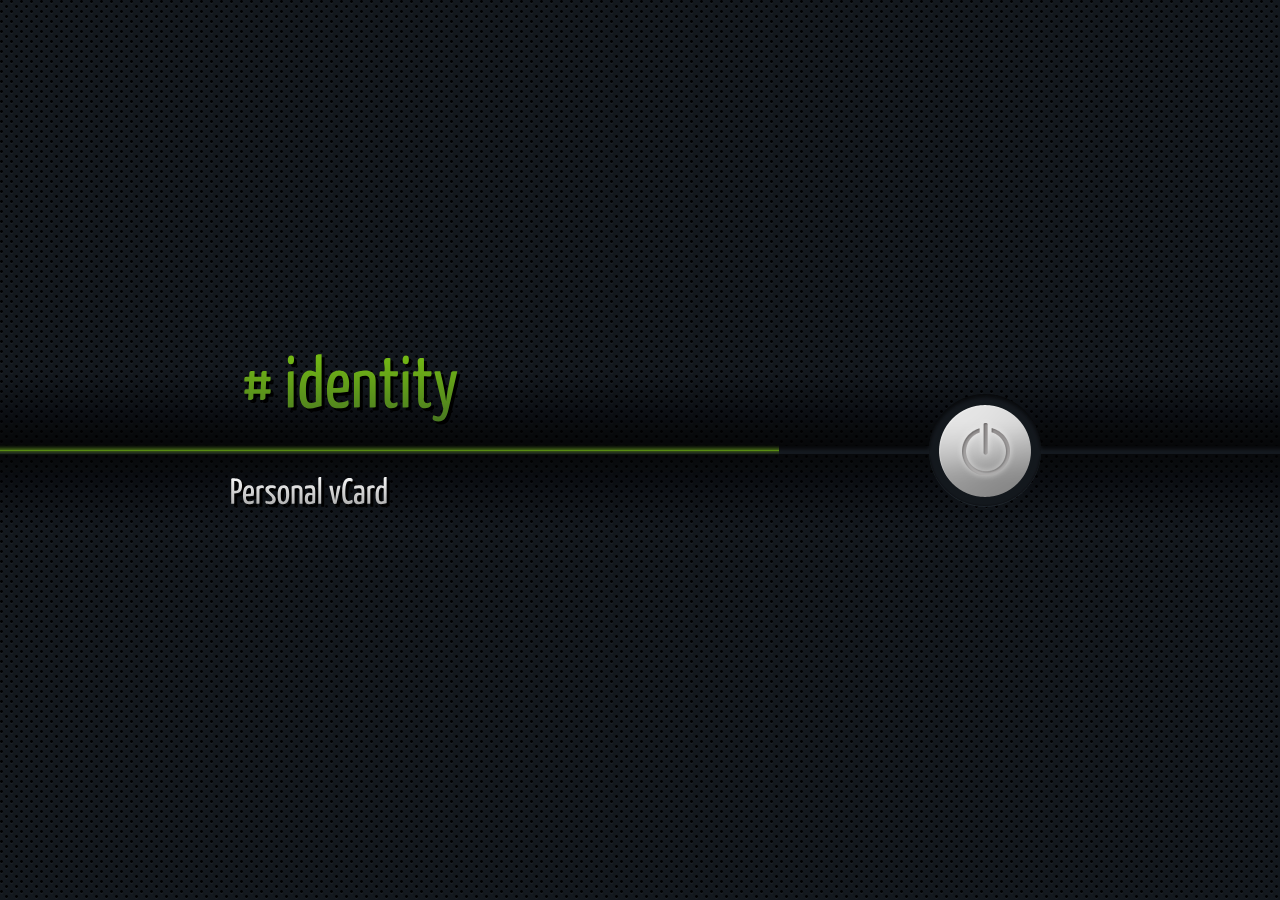
<file: networkmanpage/index.html>
<!DOCTYPE html PUBLIC "-//W3C//DTD XHTML 1.0 Transitional//EN" "http://www.w3.org/TR/xhtml1/DTD/xhtml1-transitional.dtd">
<html xmlns="http://www.w3.org/1999/xhtml">
<head>
<meta http-equiv="Content-Type" content="text/html; charset=utf-8" />
<meta http-equiv="X-UA-Compatible" content="IE=edge" />
<title># identity - Creative vCard / Personal portfolio</title>

<!-- CSS files begin-->
<link rel="stylesheet" type="text/css" href="css/jquery.jscrollpane.css" media="all"/>
<link rel="stylesheet" type="text/css" href="css/prettyPhoto.css" media="all" />
<link rel="stylesheet" type="text/css" href="css/style.css" media="all"/>

<!-- JavaScript files begin-->
<script type="text/javascript" src="js/jquery-1.6.4.min.js"></script>
<script type="text/javascript" src="js/cufon-yui.js"></script>
<script type="text/javascript" src="js/Yanone_Kaffeesatz_400-700.font.js"></script>
<script type="text/javascript" src="js/jquery.prettyPhoto.js"></script>
<script type="text/javascript" src="js/jquery.form.js"></script>
<script type="text/javascript" src="js/jquery.ufvalidator-1.0.5.js"></script>
<script type="text/javascript" src="js/jquery.easing.1.3.js"></script>
<script type="text/javascript" src="js/jquery.mousewheel.js"></script>
<script type="text/javascript" src="js/jquery.jscrollpane.js"></script>
<script type="text/javascript" src="js/jquery.progression.1.3.js"></script>
<script type="text/javascript" src="js/jquery.text-effects.js"></script>
<script type="text/javascript" src="js/custom.js"></script>
</head>

<body>
    <!-- wrappage begin here -->
    <div id="wrappage">
        <!-- container begin here -->
        <div class="container">
            <!-- top block begin here -->
            <div class="top">
                <div class="energy">
                </div>
                <div class="top-block">
                    <a href="index.html" class="logo">
                        # identity
                    </a>
                    <div class="bg-e-button">
                    </div>
                    <div class="bg-button">
                    </div>
                    <a href="" class="open">
                        <img src="images/flash.png" alt="" />
                    </a>
                </div>
            </div>
            <!-- top block end here -->
            <!-- center block begin here -->
            <div class="center-block">
                <!-- scanner begin here -->
                <div class="scanner clearfix">
                    <div class="scanner-block">
                        <div class="scanner-box left">
                            <div class="scanner-line">
                            </div>
                        </div>
                        <ul class="data left">
                            <li class="search"># wait... identity...</li>
                            <li class="search-d">
                                # / > webdeveloper
                            </li>
                            <li class="search-d">
                                # / > john doe
                            </li>
                            <li class="search-d">
                                # / > access received...
                            </li>
                        </ul>
                    </div>
                </div>
                <!-- scanner end here -->
                <!-- main begin here -->
                <div class="main">
                    <div class="load">
                    </div>
                    <div class="shut-left">
                    </div>
                    <div class="shut-right">
                    </div>
                    <div class="page">
                        <!-- foto / social block begin here -->
                        <div class="box-left left">
                            <div class="info">
                                <ul class="socicon left">
                                    <li>
                                        <a href="#">
                                            <img src="images/facebook.png" alt="" />
                                        </a>
                                    </li>
                                    <li>
                                        <a href="#">
                                            <img src="images/twitter.png" alt="" />
                                        </a>
                                    </li>
                                    <li class="last">
                                        <a href="#">
                                            <img src="images/dribbble.png" alt="" />
                                        </a>
                                    </li>
                                </ul>
                                <img src="images/johndoe.png" alt="" class="right" />
                                <ul class="left who">
                                    <li>
                                        # John Doe
                                    </li>
                                    <li>
                                        # Webdeveloper
                                    </li>
                                </ul>
                            </div>
                            <!-- foto / social block end here -->
                            <!-- menu begin here -->
                            <ul id="menu" class="right">
                                <li>
                                    <a href="#about" class="selected">
                                        about
                                    </a>
                                </li>
                                <li>
                                    <a href="#resume" class="skill-start">
                                        resume
                                    </a>
                                </li>
                                <li>
                                    <a href="#portfolio">
                                        portfolio
                                    </a>
                                </li>
                                <li class="last">
                                    <a href="#contact">
                                        contact
                                    </a>
                                </li>
                            </ul>
                        </div>
                        <!-- menu end here -->
                        <!-- page block begin here -->
                        <div class="cont left">
                            <!-- page about begin here -->
                            <div id="about" class="box left">
                                <div class="box-content">
                                    <h3>
                                        # About Me
                                    </h3>
                                    <p class="sub">
                                        Lorem ipsum dolor sit amet
                                    </p>
                                    <p>
                                        Sed ut perspiciatis unde omnis iste natus error sit voluptatem accusantium
                                        doloremque laudantium, totam rem aperiam, eaque ipsa quae ab illo inventore
                                        veritatis et quasi architecto beatae vitae
                                        <a href="#">
                                            dicta sunt
                                        </a>
                                        explicabo.
                                    </p>
                                    <p>
                                        Sed ut perspiciatis unde omnis iste natus error sit voluptatem accusantium
                                        doloremque laudantium, totam rem aperiam, eaque ipsa quae ab illo inventore
                                        veritatis et quasi architecto beatae vitae dicta sunt explicabo. Nemo enim
                                        ipsam voluptatem quia voluptas sit aspernatur aut odit aut fugit, sed quia
                                        consequuntur magni dolores eos qui ratione voluptatem sequi nesciunt.
                                    </p>
                                    <h3>
                                        # Experience
                                    </h3>
                                    <p class="sub">
                                        Lorem ipsum dolor sit amet
                                    </p>
                                    <p>
                                        Sed ut perspiciatis unde omnis iste natus error sit voluptatem accusantium
                                        doloremque laudantium, totam rem aperiam, eaque ipsa quae ab illo inventore
                                        veritatis et quasi architecto beatae vitae dicta sunt explicabo.
                                    </p>
                                    <ul class="experience">
                                        <li>
                                            <span>
                                                <a href="#">
                                                    New Creative Corp.
                                                </a>
                                            </span>
                                            / Senior Developer 2010 - Present
                                        </li>
                                        <li>
                                            <span>
                                                <a href="#">
                                                    Crazy Games Corp.
                                                </a>
                                            </span>
                                            / Front-End Developer 2007 - 2010
                                        </li>
                                        <li>
                                            <span>
                                                <a href="#">
                                                    Cool Studio Inc.
                                                </a>
                                            </span>
                                            / Back-End Developer 2005 - 2007
                                        </li>
                                    </ul>
                                    <h3>
                                        # New projects
                                    </h3>
                                    <p class="sub">
                                        Lorem ipsum dolor sit amet
                                    </p>
                                    <!-- gallery begin here -->
                                    <div class="gallery-block">
                                        <div class="gallery left">
                                            <div class="img">
                                                <img src="images/image-ex.jpg" alt="" />
                                            </div>
                                            <div class="des">
                                                description
                                            </div>
                                            <div class="block-zoom">
                                                <a href="images/big-image-ex.jpg" rel="prettyPhoto" title="Images" class="zoom">
                                                </a>
                                                <a href="#" title="Link" class="link">
                                                </a>
                                            </div>
                                        </div>
                                        <div class="gallery left last">
                                            <div class="img">
                                                <img src="images/image-ex.jpg" alt="" />
                                            </div>
                                            <div class="des">
                                                description
                                            </div>
                                            <div class="block-zoom">
                                                <a href="images/big-image-ex.jpg" rel="prettyPhoto" title="Images" class="zoom">
                                                </a>
                                                <a href="#" title="Link" class="link">
                                                </a>
                                            </div>
                                        </div>
                                    </div>
                                    <!-- gallery end here -->
                                </div>
                            </div>
                            <!-- page about end here -->
                            <!-- page resume begin here -->
                            <div id="resume" class="box left">
                                <div class="box-content">
                                    <h3>
                                        # Skills
                                    </h3>
                                    <p class="sub">
                                        Lorem ipsum dolor sit amet
                                    </p>
                                    <p>
                                        Sed ut perspiciatis unde omnis iste natus error sit voluptatem accusantium
                                        doloremque laudantium, totam rem aperiam, eaque ipsa quae ab illo inventore
                                        veritatis et quasi architecto beatae vitae dicta sunt explicabo.
                                    </p>
                                    <div class="skills">
                                        <div class="bar">
                                            <div class="block-pr">
                                                <div class="progressbar pr1">
                                                </div>
                                            </div>
                                        </div>
                                        <div class="last">
                                            HTML &amp; CSS
                                        </div>
                                        <div class="bar">
                                            <div class="block-pr">
                                                <div class="progressbar pr2">
                                                </div>
                                            </div>
                                        </div>
                                        <div class="last">
                                            jQuery
                                        </div>
                                        <div class="bar">
                                            <div class="block-pr">
                                                <div class="progressbar pr3">
                                                </div>
                                            </div>
                                        </div>
                                        <div class="last">
                                            JavaScript
                                        </div>
                                        <div class="bar bar-b">
                                            <div class="block-pr">
                                                <div class="progressbar pr4">
                                                </div>
                                            </div>
                                        </div>
                                        <div class="last">
                                            PHP &amp; MySql
                                        </div>
                                    </div>
                                    <ul class="stars">
                                        <li>
                                            Lorem ipsum
                                            <a href="#">
                                                dolor sit amet
                                            </a>
                                            , consectetuer adipiscing elit.
                                        </li>
                                        <li>
                                            Lorem ipsum dolor sit amet,
                                            <a href="#">
                                                consectetuer
                                            </a>
                                            adipiscing elit.
                                        </li>
                                        <li>
                                            Lorem
                                            <a href="#">
                                                ipsum dolor
                                            </a>
                                            sit amet, consectetuer adipiscing elit.
                                        </li>
                                    </ul>
                                    <h3>
                                        # Education
                                    </h3>
                                    <p class="sub">
                                        Lorem ipsum dolor sit amet
                                    </p>
                                    <ul class="education">
                                        <li>
                                            <span>
                                                Harvard University
                                            </span>
                                            / Web Front-End Development
                                        </li>
                                        <li>
                                            <span>
                                                University of Chicago
                                            </span>
                                            / Web Front-End Development
                                        </li>
                                    </ul>
                                    <p>
                                        Sed ut perspiciatis unde omnis iste natus error sit voluptatem accusantium
                                        doloremque laudantium, totam rem aperiam, eaque ipsa quae ab illo inventore
                                        veritatis et quasi architecto beatae vitae dicta sunt explicabo. Nemo enim
                                        ipsam voluptatem quia voluptas sit aspernatur aut odit aut fugit, sed quia
                                        consequuntur magni dolores eos qui ratione voluptatem sequi nesciunt.
                                    </p>
                                </div>
                            </div>
                            <!-- page resume end here -->
                            <!-- page portfolio begin here -->
                            <div id="portfolio" class="box left">
                                <div class="box-content">
                                    <h3>
                                        # Portfolio
                                    </h3>
                                    <p class="sub">
                                        Lorem ipsum dolor sit amet
                                    </p>
                                    <!-- gallery begin here -->
                                    <div class="gallery-block">
                                        <div class="gallery left">
                                            <div class="img">
                                                <img src="images/image-ex.jpg" alt="" />
                                            </div>
                                            <div class="des">
                                                description
                                            </div>
                                            <div class="block-zoom">
                                                <a href="images/big-image-ex.jpg" rel="prettyPhoto" title="Images" class="zoom">
                                                </a>
                                                <a href="#" title="Link" class="link">
                                                </a>
                                            </div>
                                        </div>
                                        <div class="gallery left last">
                                            <div class="img">
                                                <img src="images/image-ex.jpg" alt="" />
                                            </div>
                                            <div class="des">
                                                description
                                            </div>
                                            <div class="block-zoom">
                                                <a href="images/big-image-ex.jpg" rel="prettyPhoto" title="Images" class="zoom">
                                                </a>
                                                <a href="#" title="Link" class="link">
                                                </a>
                                            </div>
                                        </div>
                                        <div class="gallery left">
                                            <div class="img">
                                                <img src="images/image-ex.jpg" alt="" />
                                            </div>
                                            <div class="des">
                                                description
                                            </div>
                                            <div class="block-zoom">
                                                <a href="images/big-image-ex.jpg" rel="prettyPhoto" title="Images" class="zoom">
                                                </a>
                                                <a href="#" title="Link" class="link">
                                                </a>
                                            </div>
                                        </div>
                                        <div class="gallery left last">
                                            <div class="img">
                                                <img src="images/image-ex.jpg" alt="" />
                                            </div>
                                            <div class="des">
                                                description
                                            </div>
                                            <div class="block-zoom">
                                                <a href="images/big-image-ex.jpg" rel="prettyPhoto" title="Images" class="zoom">
                                                </a>
                                                <a href="#" title="Link" class="link">
                                                </a>
                                            </div>
                                        </div>
                                        <div class="gallery left">
                                            <div class="img">
                                                <img src="images/image-ex.jpg" alt="" />
                                            </div>
                                            <div class="des">
                                                description
                                            </div>
                                            <div class="block-zoom">
                                                <a href="images/big-image-ex.jpg" rel="prettyPhoto" title="Images" class="zoom">
                                                </a>
                                                <a href="#" title="Link" class="link">
                                                </a>
                                            </div>
                                        </div>
                                        <div class="gallery left last">
                                            <div class="img">
                                                <img src="images/image-ex.jpg" alt="" />
                                            </div>
                                            <div class="des">
                                                description
                                            </div>
                                            <div class="block-zoom">
                                                <a href="images/big-image-ex.jpg" rel="prettyPhoto" title="Images" class="zoom">
                                                </a>
                                                <a href="#" title="Link" class="link">
                                                </a>
                                            </div>
                                        </div>
                                    </div>
                                    <!-- gallery end here -->
                                </div>
                            </div>
                            <!-- page portfolio end here -->
                            <!-- page contact begin here -->
                            <div id="contact" class="box left">
                                <div class="box-content-c left">
                                    <div class="cont-block left">
                                        <h3>
                                            # Contact
                                        </h3>
                                        <p class="sub">
                                            Lorem ipsum dolor sit amet
                                        </p>
                                        <p>
                                            Sed ut perspiciatis unde omnis iste natus error sit voluptatem accusantium
                                            doloremque laudantium, totam rem aperiam, eaque ipsa quae ab illo inventore
                                            veritatis et quasi architecto beatae vitae dicta sunt explicabo.
                                        </p>
                                        <ul class="contact">
                                            <li>
                                                John Doe
                                            </li>
                                            <li>
                                                Chicago, IL, 111 Webdev St
                                            </li>
                                            <li>
                                                Phone: 111-11-11
                                            </li>
                                            <li>
                                                Site: www.dev.com
                                            </li>
                                            <li>
                                                Email: web@dev.com
                                            </li>
                                            <li>
                                                Download
                                                <a href="#">
                                                    vCard
                                                </a>
                                            </li>
                                        </ul>
                                    </div>
                                    <div class="cont-block left last">
                                        <div class="contactusb">
                                            <form action="#" id="contactus" method="post">
                                                <div>
                                                    <label for="name">
                                                        Name
                                                    </label>
                                                    <input type="text" name="name" class="textfield req-string" id="name" value="" />
                                                    <label for="email">
                                                        E-mail
                                                    </label>
                                                    <input type="text" name="email" class="textfield req-email" id="email" value="" />
                                                    <label for="message">
                                                        Message
                                                    </label>
                                                    <textarea name="message" id="message" class="textarea req-string" cols="8" rows="12"></textarea>
                                                    <button id="send" type="submit">
                                                        send message
                                                    </button>
                                                </div>
                                            </form>
                                        </div>
                                        <span class="sending">
                                            send...
                                        </span>
                                        <div class="mess center">
                                        </div>
                                    </div>
                                </div>
                            </div>
                            <!-- page contact end here -->
                        </div>
                        <!-- page block end here -->
                    </div>
                </div>
                <!-- main end here -->
            </div>
            <!-- center block end here -->
            <!-- bottom block begin here -->
            <div class="bottom">
                <div class="bottom-block">
                    <h1 class="left">
                        Personal vCard
                    </h1>
                    <h5 class="right">
                        Copyright 2011, All Rights Reserved by John Doe
                    </h5>
                </div>
            </div>
            <!-- bottom block end here -->
        </div>
        <!-- container end here -->
    </div>
    <!-- wrappage end here -->
</body>
</html>
</file>
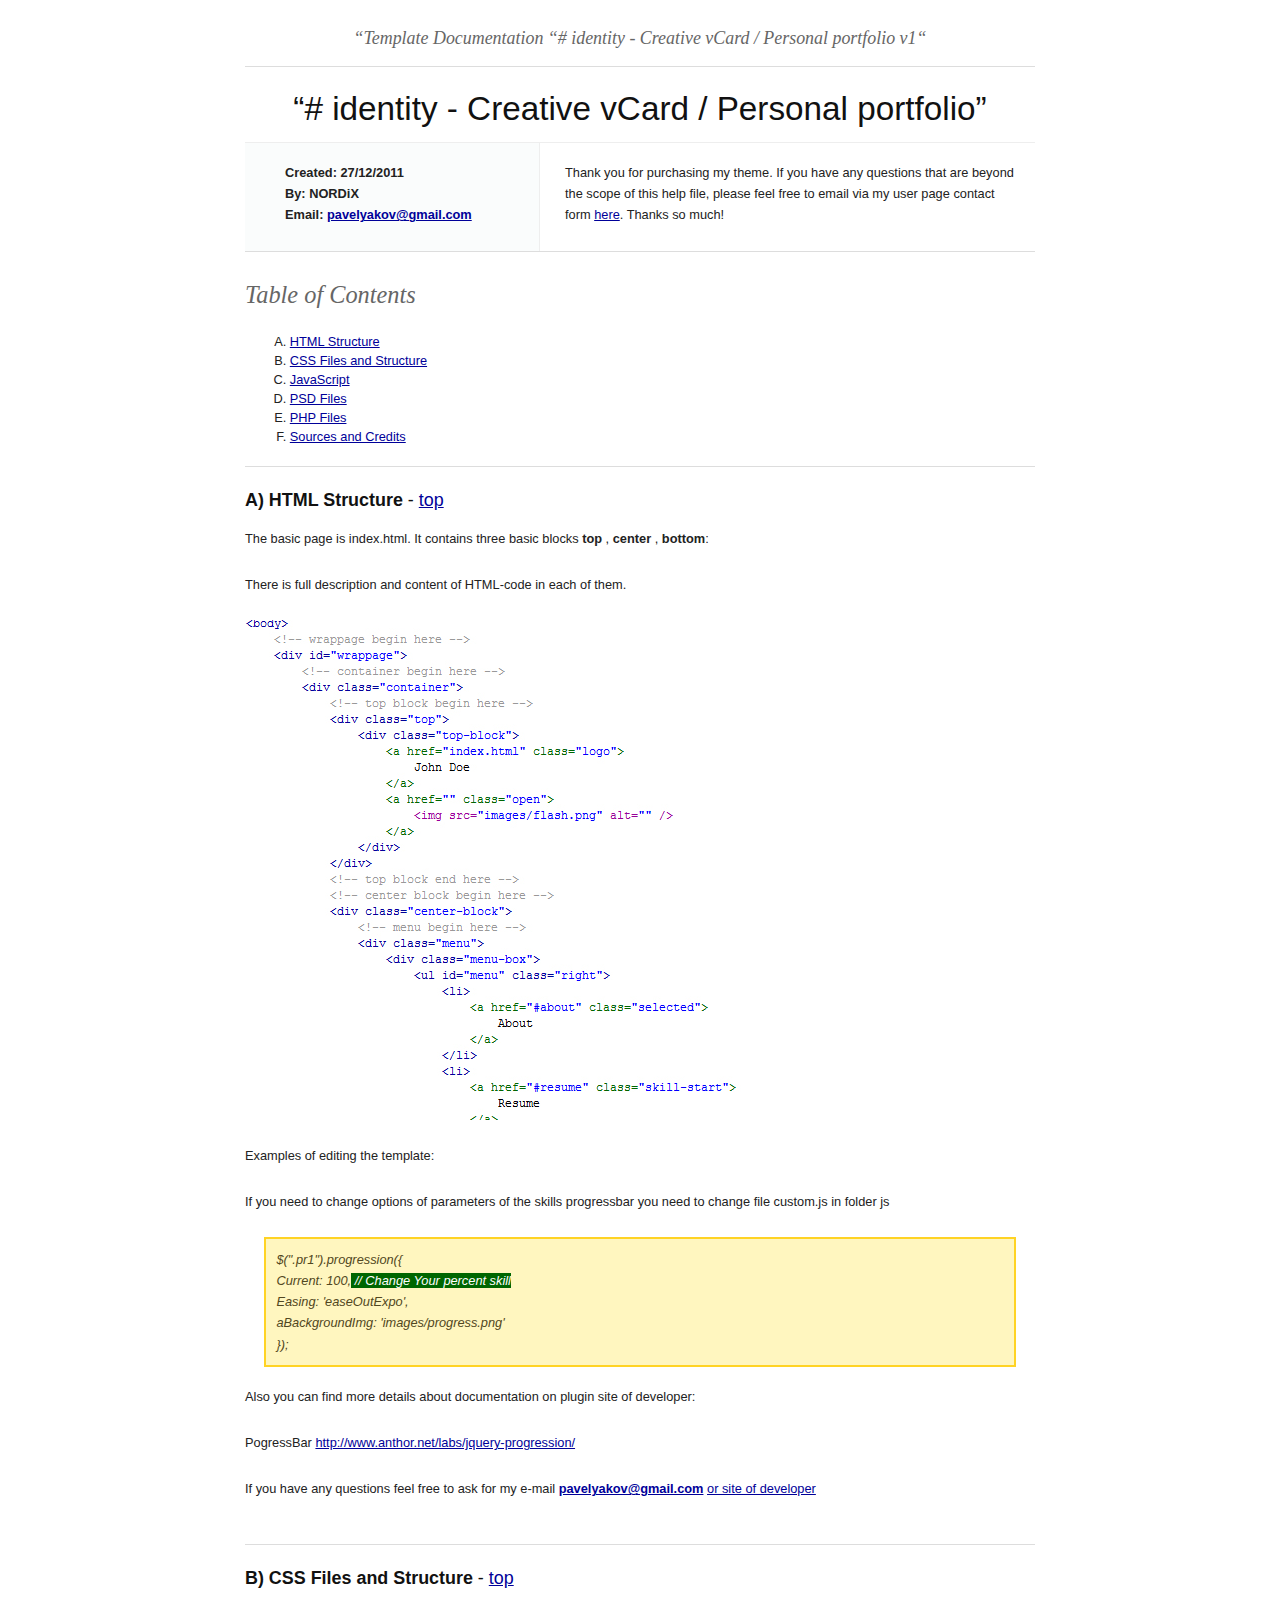
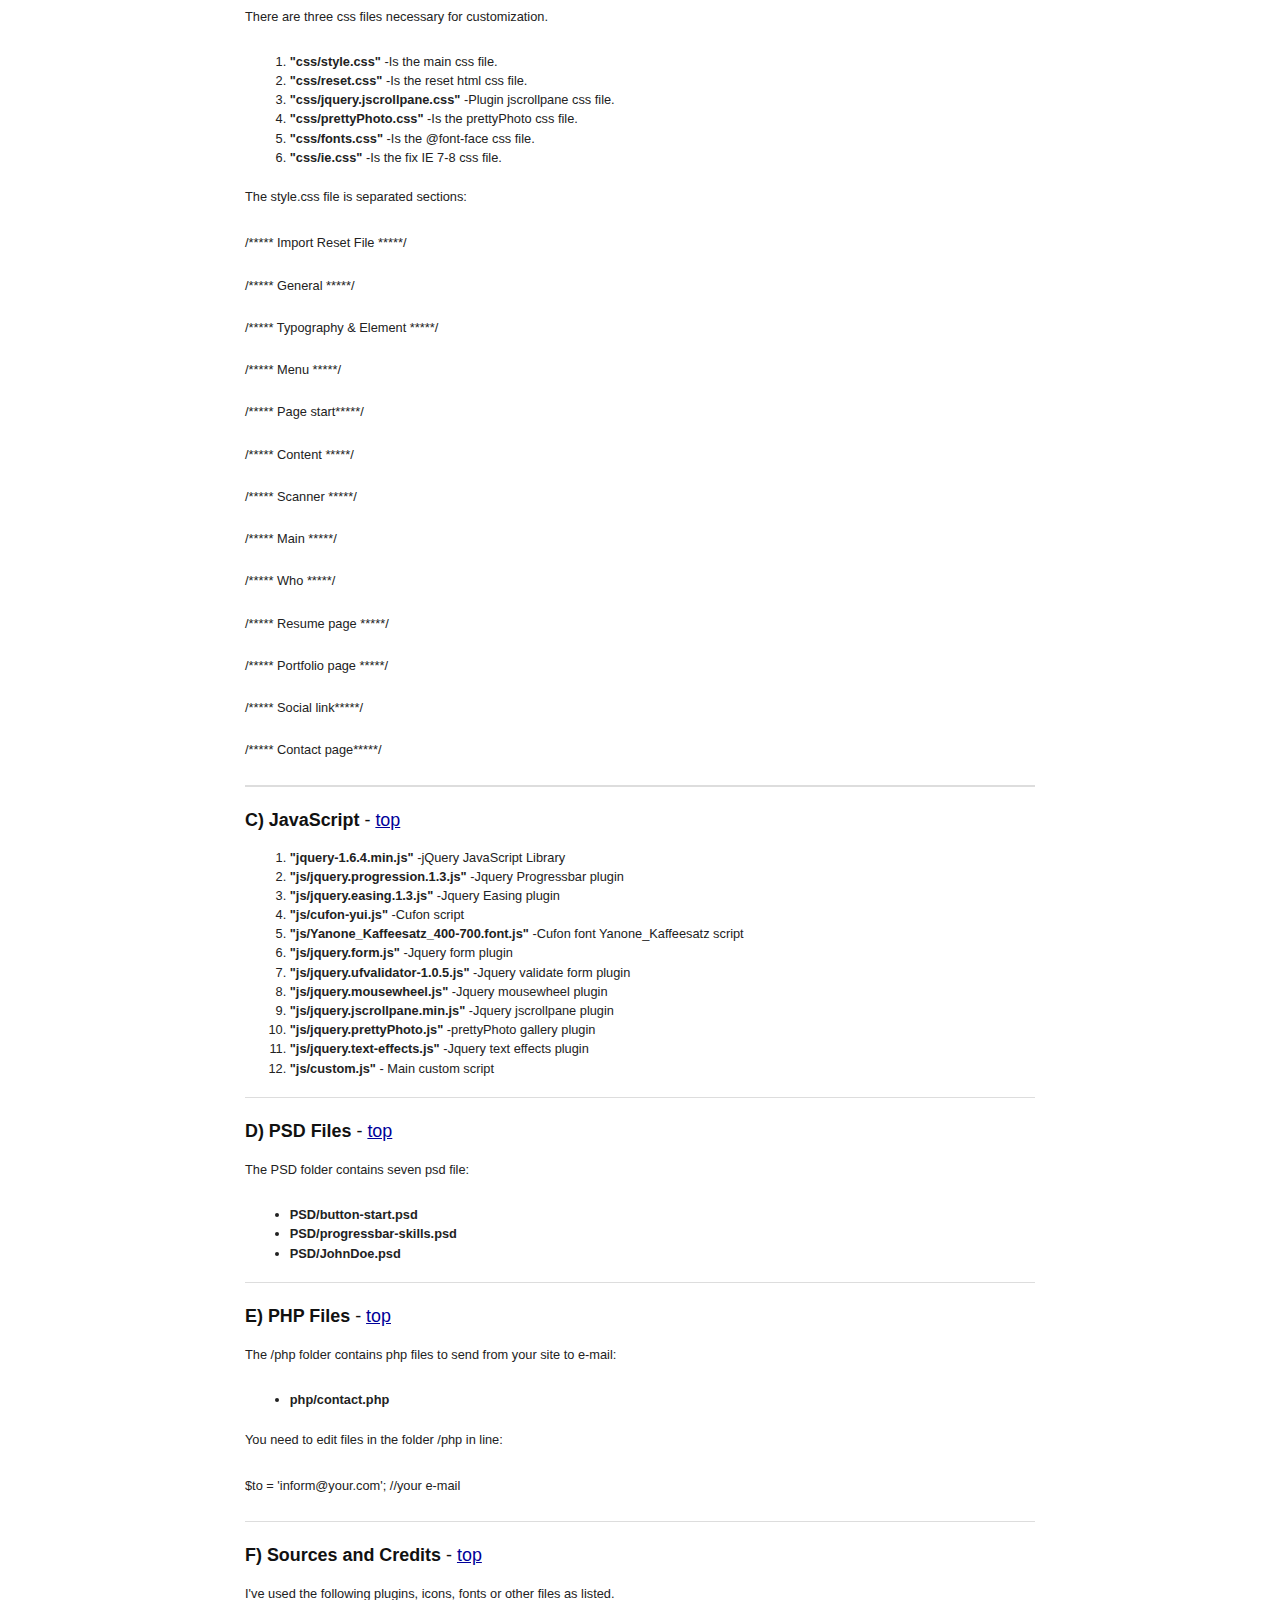
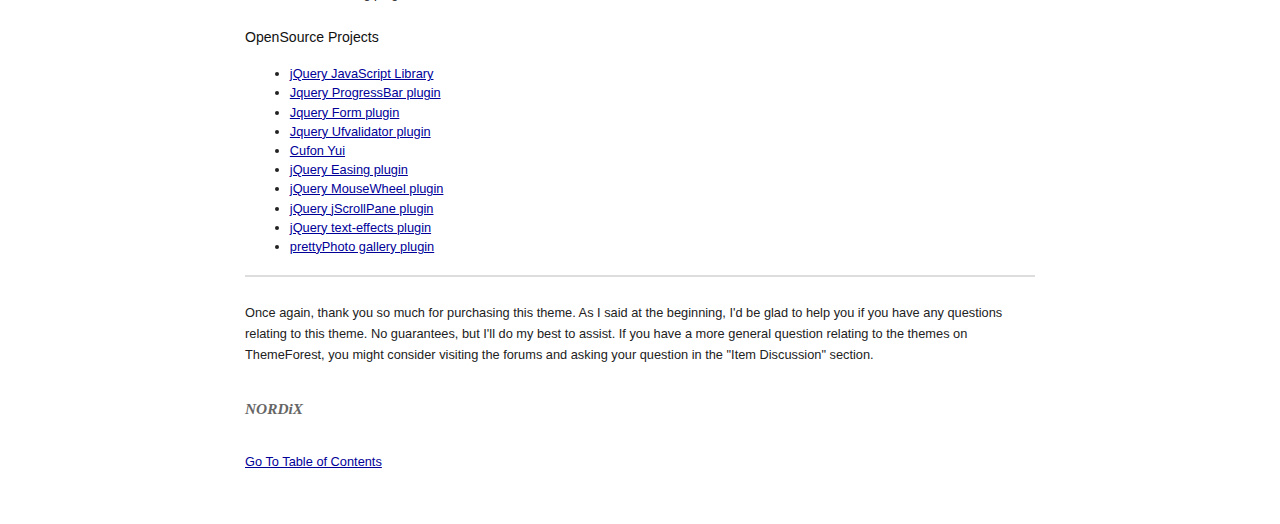
<file: networkmanpage/Documentation/index.html>
<!DOCTYPE HTML PUBLIC "-//W3C//DTD HTML 4.01//EN" "http://www.w3.org/TR/html4/strict.dtd">
<head lang="en">
	<meta http-equiv="content-type" content="text/html;charset=utf-8">
	<title># identity - Creative vCard / Personal portfolio HTML Template Documentation</title>
	<!-- Framework CSS -->
	<link rel="stylesheet" href="assets/blueprint-css/screen.css" type="text/css" media="screen, projection">
	<link rel="stylesheet" href="assets/blueprint-css/print.css" type="text/css" media="print">
	<!--[if lt IE 8]><link rel="stylesheet" href="assets/blueprint-css/ie.css" type="text/css" media="screen, projection"><![endif]-->
	<link rel="stylesheet" href="assets/blueprint-css/plugins/fancy-type/screen.css" type="text/css" media="screen, projection">
	<style type="text/css" media="screen">
		p, table, hr, .box { margin-bottom:25px; }
		.box p { margin-bottom:10px; }
.style3 {
	font-size: 36%
}
    </style>
</head>


<body>
	<div class="container">
	
		<h3 class="center alt">&ldquo;Template Documentation &ldquo;# identity - Creative vCard / Personal portfolio v1&ldquo;</h3>
		
		<hr>
		
		<h1 class="center">&ldquo;# identity - Creative vCard / Personal portfolio&rdquo;</h1>
		
		<div class="borderTop">
			<div class="span-6 colborder info prepend-1">
				<p class="prepend-top">
					<strong>
					Created: 27/12/2011<br>
					By: NORDiX<br>
					Email: <a href="mailto:pavelyakov@gmail.com">pavelyakov@gmail.com</a>					</strong>				</p>
			</div><!-- end div .span-6 -->		
	
			<div class="span-12 last">
				<p class="prepend-top append-0">Thank you for purchasing my theme. If you have any questions that are beyond the scope of this help file, please feel free to email via my user page contact form <a href="http://themeforest.net/user/NORDiX">here</a>. Thanks so much!</p>
			</div>
		</div><!-- end div .borderTop -->
		
		<hr>
		
		<h2 id="toc" class="alt">Table of Contents</h2>
		<ol class="alpha">
			<li><a href="#htmlStructure">HTML Structure</a></li>
			<li><a href="#cssFiles">CSS Files and Structure</a></li>
			<li><a href="#javascript">JavaScript</a></li>
			<li><a href="#psdFiles">PSD Files</a></li>
            <li><a href="#php">PHP Files</a></li>
			<li><a href="#credits">Sources and Credits</a></li>
		</ol>
		
		<hr>
		
		<h3 id="htmlStructure"><strong>A) HTML Structure</strong> - <a href="#toc">top</a></h3>
		<p>The basic page is index.html. It contains three basic blocks <strong>top</strong> , <strong>center</strong> , <strong>bottom</strong>:</p>
        <p>There is full description and content of  HTML-code in each of them.</p>
		
		<img src="assets/images/code-html.jpg" alt="HTML Structure" /><br><br>

      <p>Examples of editing the template:</p>

<p>If you need to change options of parameters of the skills progressbar you need to change file custom.js in folder js</p>
<blockquote>
  <p class="notice">$(".pr1").progression({<br>
                Current: 100,<span class="added"> // Change Your percent skill</span><br>

                Easing: 'easeOutExpo',<br>

                aBackgroundImg: 'images/progress.png'<br>

    });</p>
</blockquote>
<p>Also you can find more details about documentation on plugin site of developer:</p>
<p>PogressBar   <a href="http://www.anthor.net/labs/jquery-progression/">http://www.anthor.net/labs/jquery-progression/</a></p>
<p> If you have any questions feel free to ask for my e-mail <strong><a href="mailto:pavelyakov@gmail.com">pavelyakov@gmail.com</a></strong> <a href="#credits">or site of developer</a></p><br>

<hr>

		<h3 id="cssFiles"><strong>B) CSS Files and Structure</strong> - <a href="#toc">top</a></h3>

		<p>There are three css files necessary for customization.</p> 

         <ol>
			<li><strong>"css/style.css"</strong>  -Is the main css file.</li>
            <li><strong>"css/reset.css"</strong>  -Is the reset html css file.</li>
            <li><strong>"css/jquery.jscrollpane.css"</strong>  -Plugin jscrollpane css file.</li>
            <li><strong>"css/prettyPhoto.css"</strong>  -Is the prettyPhoto css file.</li>
            <li><strong>"css/fonts.css"</strong>  -Is the @font-face css file.</li>
            <li><strong>"css/ie.css"</strong>  -Is the fix IE 7-8 css file.</li>
		</ol>
      <p>The style.css file is separated sections:</p>
        
<p>/***** Import Reset File *****/<br>

<br>
/***** General *****/<br>

<br>
/***** Typography & Element *****/
<br>
<br>
/***** Menu *****/
<br>
<br>
/***** Page start*****/
<br>
<br>
/***** Content *****/
<br>
<br>

/***** Scanner *****/
<br>
<br>

/***** Main *****/
<br>
<br>

/***** Who *****/
<br>
<br>

/***** Resume page *****/
<br>
<br>
/***** Portfolio page *****/
<br>
<br>

/***** Social link*****/
<br>
<br>

/***** Contact page*****/
<br>
</p>


        

<hr>
		
		<h3 id="javascript"><strong>C) JavaScript</strong> - <a href="#toc">top</a></h3>
		
        <ol>
<li><strong>"jquery-1.6.4.min.js"</strong>   -jQuery JavaScript Library</li>
<li><strong>"js/jquery.progression.1.3.js"</strong>   -Jquery Progressbar plugin</li>
<li><strong>"js/jquery.easing.1.3.js"</strong>   -Jquery Easing plugin</li>
<li><strong>"js/cufon-yui.js"</strong>   -Cufon script</li>
<li><strong>"js/Yanone_Kaffeesatz_400-700.font.js"</strong>   -Cufon font Yanone_Kaffeesatz script</li>
<li><strong>"js/jquery.form.js"</strong> -Jquery form plugin</li>
<li><strong>"js/jquery.ufvalidator-1.0.5.js"</strong> -Jquery validate form plugin</li>

<li><strong>"js/jquery.mousewheel.js"</strong> -Jquery mousewheel plugin</li>
<li><strong>"js/jquery.jscrollpane.min.js"</strong> -Jquery jscrollpane plugin</li>

<li><strong>"js/jquery.prettyPhoto.js"</strong>   -prettyPhoto gallery plugin</li>

<li><strong>"js/jquery.text-effects.js"</strong>   -Jquery text effects plugin</li>

<li><strong>"js/custom.js"</strong>   - Main custom script</li>


		</ol>
		
		<hr>
		
		<h3 id="psdFiles"><strong>D) PSD Files</strong> - <a href="#toc">top</a></h3>
		
        <p>The PSD folder contains seven psd file:</p>
        
        <ul>
            <li><strong>PSD/button-start.psd</strong></li>
            <li><strong>PSD/progressbar-skills.psd</strong></li>
            <li><strong>PSD/JohnDoe.psd</strong></li>
	  </ul>
		
<hr>


<h3 id="php"><strong>E) PHP Files </strong> - <a href="#toc">top</a></h3>
		
        <p>The /php folder contains php files to send from your site to e-mail:</p>
        
        <ul>
            <li><strong>php/contact.php</strong></li>
		</ul>
		<p>You need to edit files in the folder /php in line:</p>

<p>$to = 'inform@your.com'; //your e-mail </p>
<hr>

		
		<h3 id="credits"><strong>F) Sources and Credits</strong> - <a href="#toc">top</a></h3>
		
		<p>I've used the following plugins, icons, fonts or other files as listed.
      <h4>OpenSource Projects</h4>
<ul>
	         <li><a href="http://jquery.com/">jQuery JavaScript Library</a></li>
             <li><a href="http://www.anthor.net/labs/jquery-progression/">Jquery ProgressBar plugin</a></li>
             <li><a href="http://malsup.com/jquery/form/">Jquery Form plugin</a></li>
	        <li><a href="http://plugins.jquery.com/content/ufvalidator-107">Jquery Ufvalidator plugin</a></li>
            <li><a href="http://cufon.shoqolate.com/generate/">Cufon Yui</a></li>
            <li><a href="http://gsgd.co.uk/sandbox/jquery/easing/">jQuery Easing plugin</a></li>
            <li><a href="http://code.google.com/p/jquery-utils/wiki/MouseWheel">jQuery MouseWheel plugin</a></li>
            <li><a href="http://www.kelvinluck.com/assets/jquery/jScrollPane/jScrollPane.html">jQuery jScrollPane plugin</a></li>
            <li><a href="http://onehackoranother.com/projects/jquery/jquery-grab-bag/text-effects.html">jQuery text-effects plugin</a></li>
            <li><a href="http://www.no-margin-for-errors.com">prettyPhoto gallery plugin</a></li>
	  </ul>
		

<hr>
		
		<p>Once again, thank you so much for purchasing this theme. As I said at the beginning, I'd be glad to help you if you have any questions relating to this theme. No guarantees, but I'll do my best to assist. If you have a more general question relating to the themes on ThemeForest, you might consider visiting the forums and asking your question in the "Item Discussion" section.</p> 
		
		<p class="append-bottom alt large"><strong>NORDiX</strong></p>
		<p><a href="#toc">Go To Table of Contents</a></p>
		
		<hr class="space">
	</div>
<!-- end div .container -->
</body>
</html>
</file>
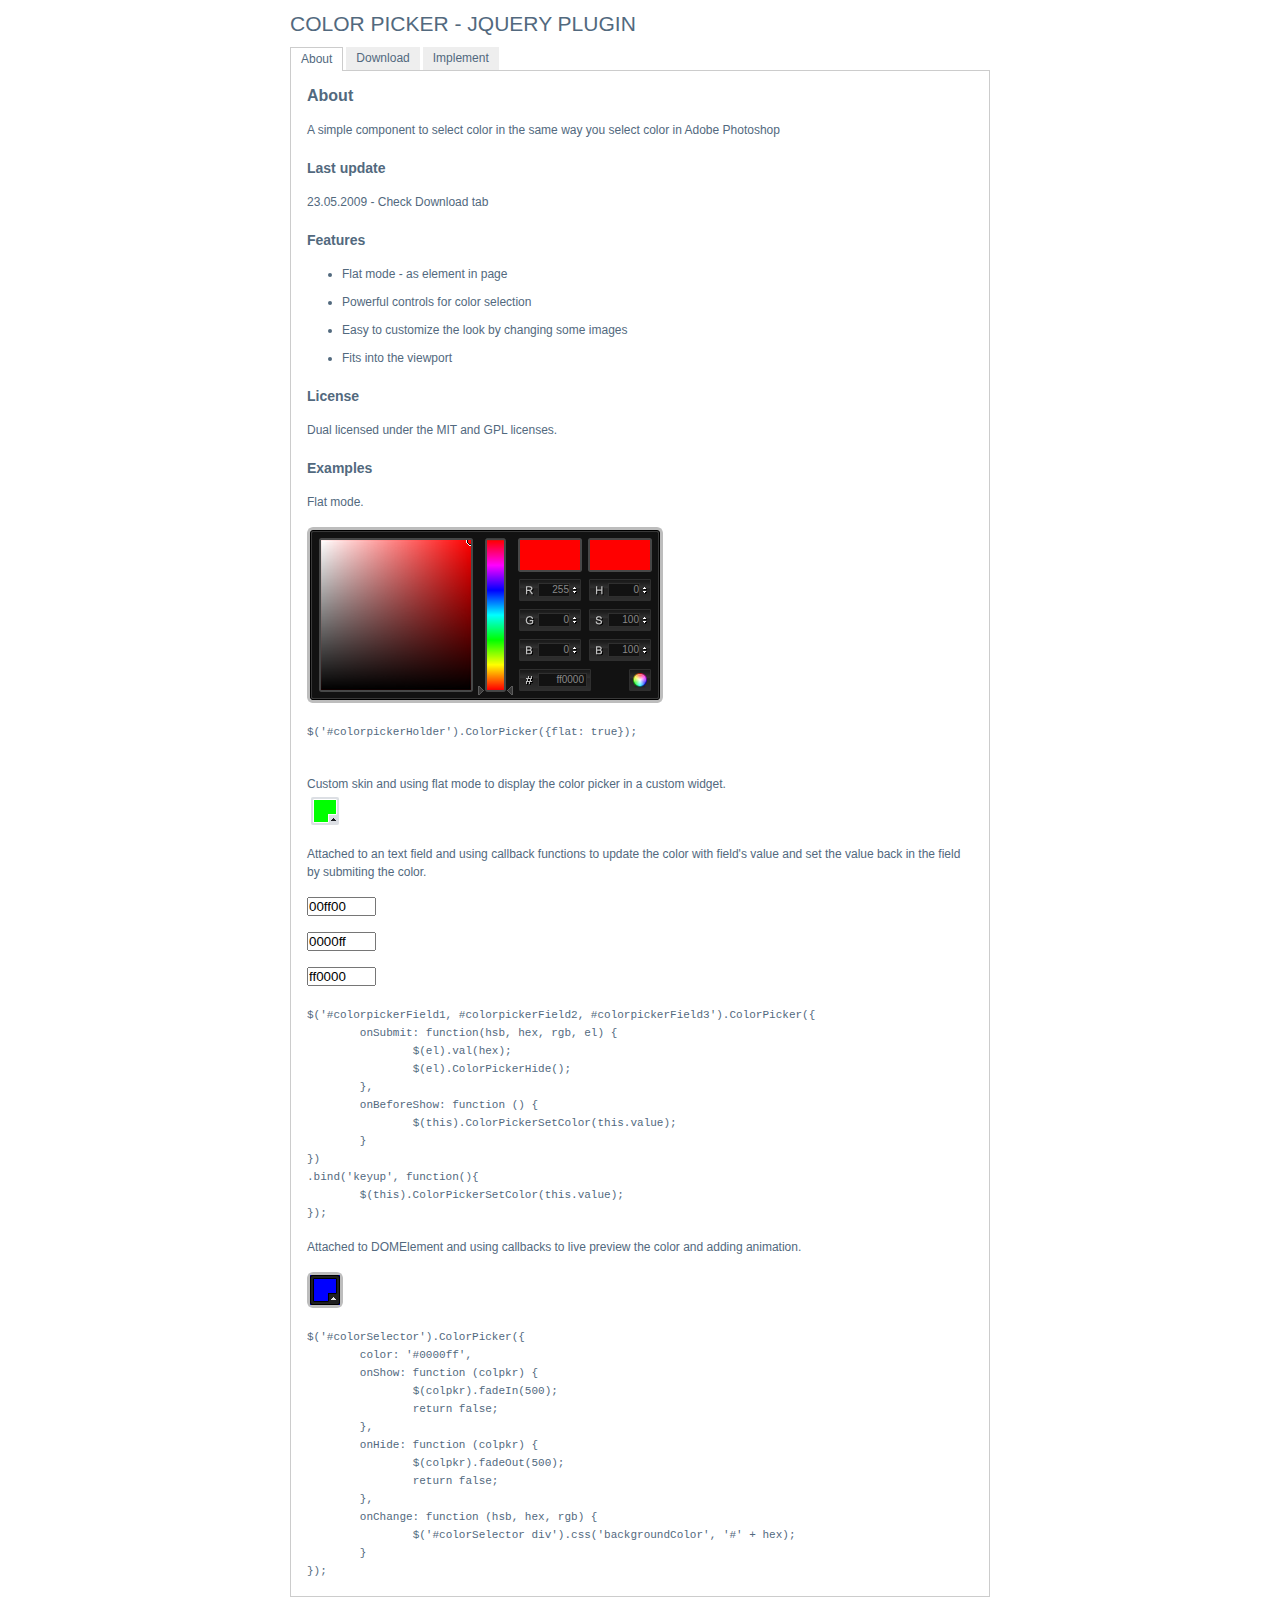
<file: scripts/demo/colorpicker/index.html>
<!DOCTYPE html PUBLIC "-//W3C//DTD XHTML 1.0 Strict//EN" "http://www.w3.org/TR/xhtml1/DTD/xhtml1-strict.dtd">
<html xmlns="http://www.w3.org/1999/xhtml" xml:lang="en" lang="en">
<head>
	<link rel="stylesheet" href="css/colorpicker.css" type="text/css" />
    <link rel="stylesheet" media="screen" type="text/css" href="css/layout.css" />
    <title>ColorPicker - jQuery plugin</title>
	<script type="text/javascript" src="js/jquery.js"></script>
	<script type="text/javascript" src="js/colorpicker.js"></script>
    <script type="text/javascript" src="js/eye.js"></script>
    <script type="text/javascript" src="js/utils.js"></script>
    <script type="text/javascript" src="js/layout.js?ver=1.0.2"></script>
</head>
<body>
    <div class="wrapper">
        <h1>Color Picker - jQuery plugin</h1>
        <ul class="navigationTabs">
            <li><a href="#about" rel="about">About</a></li>
            <li><a href="#download" rel="download">Download</a></li>
            <li><a href="#implement" rel="implement">Implement</a></li>
        </ul>
        <div class="tabsContent">
            <div class="tab">
                <h2>About</h2>
                <p>A simple component to select color in the same way you select color in Adobe Photoshop</p>
				<h3>Last update</h3>
				<p>23.05.2009 - Check Download tab</p>
                <h3>Features</h3>
                <ul>
                    <li>Flat mode - as element in page</li>
                    <li>Powerful controls for color selection</li>
					<li>Easy to customize the look by changing some images</li>
					<li>Fits into the viewport</li>
                </ul>
				<h3>License</h3>
				<p>Dual licensed under the MIT and GPL licenses.</p>
                <h3>Examples</h3>
                <p>Flat mode.</p>
                <p id="colorpickerHolder">
                </p>
                <pre>
$('#colorpickerHolder').ColorPicker({flat: true});
                </pre>
                <p>Custom skin and using flat mode to display the color picker in a custom widget.</p>
				<div id="customWidget">
					<div id="colorSelector2"><div style="background-color: #00ff00"></div></div>
	                <div id="colorpickerHolder2">
	                </div>
				</div>

				<p>Attached to an text field and using callback functions to update the color with field's value and set the value back in the field by submiting the color.</p>
				<p><input type="text" maxlength="6" size="6" id="colorpickerField1" value="00ff00" /></p>
				<p><input type="text" maxlength="6" size="6" id="colorpickerField3" value="0000ff" /></p>
				<p><input type="text" maxlength="6" size="6" id="colorpickerField2" value="ff0000" /></p>
				<pre>$('#colorpickerField1, #colorpickerField2, #colorpickerField3').ColorPicker({
	onSubmit: function(hsb, hex, rgb, el) {
		$(el).val(hex);
		$(el).ColorPickerHide();
	},
	onBeforeShow: function () {
		$(this).ColorPickerSetColor(this.value);
	}
})
.bind('keyup', function(){
	$(this).ColorPickerSetColor(this.value);
});
</pre>
				<p>Attached to DOMElement and using callbacks to live preview the color and adding animation.</p>
				<p>
					<div id="colorSelector"><div style="background-color: #0000ff"></div></div>
				</p>
				<pre>
$('#colorSelector').ColorPicker({
	color: '#0000ff',
	onShow: function (colpkr) {
		$(colpkr).fadeIn(500);
		return false;
	},
	onHide: function (colpkr) {
		$(colpkr).fadeOut(500);
		return false;
	},
	onChange: function (hsb, hex, rgb) {
		$('#colorSelector div').css('backgroundColor', '#' + hex);
	}
});
</pre>
            </div>
            <div class="tab">
                <h2>Download</h2>
                <p><a href="colorpicker.zip">colorpicker.zip (73 kb)</a>: jQuery, Javscript files, CSS files, images, examples and instructions.</p>
                <h3>Changelog</h3>
                <dl>
					<dt>23.05.2009</dt>
					<dd>Added: close on color selection example</dd>
					<dd>Added: restore original color option</dd>
					<dd>Changed: color update on key up event</dd>
					<dd>Fixed: colorpicker hide and show methods</dd>
					<dd>Fixed: reference to options. Multiple fields with colorpickers is possible now.</dd>
					<dd>Fixed: RGB to HSB convertion</dd>
					<dt>22.08.2008</dt>
					<dd>Fixed bug: where some events were not canceled right on Safari</dd>
					<dd>Fixed bug: where teh view port was not detected right on Safari</dd>
					<dt>16-07-2008</dt>
					<dd>Fixed bug where the letter 'F' could not be typed in the Hex field</dd>
					<dd>Fixed bug where the changes on Hex field where not parsed</dd>
					<dd>Added new option 'livePreview'</dd>
					<dt>08-07-2008</dt>
					<dd>Fixed typo in the code, both JavaScript and CSS</dd>
					<dd>Changed the cursor for some elements</dd>
					<dd>Added new demo explaining how to implement custom skin</dd>
					<dt>07.07.2008</dt>
					<dd>The first release.</dd>
                </dl>
            </div>
            <div class="tab">
                <h2>Implement</h2>
                <p>Attach the Javascript and CSS files to your document. Edit CSS file and fix the paths to  images and change colors to fit your site theme.</p>
                <pre>
&lt;link rel="stylesheet" media="screen" type="text/css" href="css/colorpicker.css" /&gt;
&lt;script type="text/javascript" src="js/colorpicker.js"&gt;&lt;/script&gt;
                </pre>
                <h3>Invocation code</h3>
                <p>All you have to do is to select the elements in a jQuery way and call the plugin.</p>
                <pre>
 $('input').ColorPicker(options);
                </pre>
                <h3>Options</h3>
                <p>A hash of parameters. All parameters are optional.</p>
                <table>
                	<tr>
                		<td><strong>eventName</strong></td>
                		<td>string</td>
                		<td>The desired event to trigger the colorpicker. Default: 'click'</td>
                	</tr>
                	<tr>
                		<td><strong>color</strong></td>
                		<td>string or hash</td>
                		<td>The default color. String for hex color or hash for RGB and HSB ({r:255, r:0, b:0}) . Default: 'ff0000'</td>
                	</tr>
                	<tr>
                		<td><strong>flat</strong></td>
                		<td>boolean</td>
                		<td>Whatever if the color picker is appended to the element or triggered by an event. Default false</td>
                	</tr>
                	<tr>
                		<td><strong>livePreview</strong></td>
                		<td>boolean</td>
                		<td>Whatever if the color values are filled in the fields while changing values on selector or a field. If false it may improve speed. Default true</td>
                	</tr>
                	<tr>
                		<td><strong>onShow</strong></td>
                		<td>function</td>
                		<td>Callback function triggered when the color picker is shown</td>
                	</tr>
                	<tr>
                		<td><strong>onBeforeShow</strong></td>
                		<td>function</td>
                		<td>Callback function triggered before the color picker is shown</td>
                	</tr>
                	<tr>
                		<td><strong>onHide</strong></td>
                		<td>function</td>
                		<td>Callback function triggered when the color picker is hidden</td>
                	</tr>
                	<tr>
                		<td><strong>onChange</strong></td>
                		<td>function</td>
                		<td>Callback function triggered when the color is changed</td>
                	</tr>
                	<tr>
                		<td><strong>onSubmit</strong></td>
                		<td>function</td>
                		<td>Callback function triggered when the color it is chosen</td>
                	</tr>
                </table>
                <h3>Set color</h3>
                <p>If you want to set a new color.</p>
                <pre>$('input').ColorPickerSetColor(color);</pre>
				<p>The 'color' argument is the same format as the option color, string for hex color or hash for RGB and HSB ({r:255, r:0, b:0}).</p>
            </div>
        </div>
    </div>
</body>
</html>
</file>
<file: networkmanpage/css/prettyPhoto.css>
div.pp_default .pp_top,div.pp_default .pp_top .pp_middle,div.pp_default .pp_top .pp_left,div.pp_default .pp_top .pp_right,div.pp_default .pp_bottom,div.pp_default .pp_bottom .pp_left,div.pp_default .pp_bottom .pp_middle,div.pp_default .pp_bottom .pp_right{height:13px}
div.pp_default .pp_top .pp_left{background:url(../images/prettyPhoto/default/sprite.png) -78px -93px no-repeat}
div.pp_default .pp_top .pp_middle{background:url(../images/prettyPhoto/default/sprite_x.png) top left repeat-x}
div.pp_default .pp_top .pp_right{background:url(../images/prettyPhoto/default/sprite.png) -112px -93px no-repeat}
div.pp_default .pp_content .ppt{color:#f8f8f8}
div.pp_default .pp_content_container .pp_left{background:url(../images/prettyPhoto/default/sprite_y.png) -7px 0 repeat-y;padding-left:13px}
div.pp_default .pp_content_container .pp_right{background:url(../images/prettyPhoto/default/sprite_y.png) top right repeat-y;padding-right:13px}
div.pp_default .pp_next:hover{background:url(../images/prettyPhoto/default/sprite_next.png) center right no-repeat;cursor:pointer}
div.pp_default .pp_previous:hover{background:url(../images/prettyPhoto/default/sprite_prev.png) center left no-repeat;cursor:pointer}
div.pp_default .pp_expand{background:url(../images/prettyPhoto/default/sprite.png) 0 -29px no-repeat;cursor:pointer;height:28px;width:28px}
div.pp_default .pp_expand:hover{background:url(../images/prettyPhoto/default/sprite.png) 0 -56px no-repeat;cursor:pointer}
div.pp_default .pp_contract{background:url(../images/prettyPhoto/default/sprite.png) 0 -84px no-repeat;cursor:pointer;height:28px;width:28px}
div.pp_default .pp_contract:hover{background:url(../images/prettyPhoto/default/sprite.png) 0 -113px no-repeat;cursor:pointer}
div.pp_default .pp_close{background:url(../images/prettyPhoto/default/sprite.png) 2px 1px no-repeat;cursor:pointer;height:30px;width:30px}
div.pp_default .pp_gallery ul li a{background:url(../images/prettyPhoto/default/default_thumb.png) center center #f8f8f8;border:1px solid #aaa}
div.pp_default .pp_social{margin-top:7px}
div.pp_default .pp_gallery a.pp_arrow_previous,div.pp_default .pp_gallery a.pp_arrow_next{left:auto;position:static}
div.pp_default .pp_nav .pp_play,div.pp_default .pp_nav .pp_pause{background:url(../images/prettyPhoto/default/sprite.png) -51px 1px no-repeat;height:30px;width:30px}
div.pp_default .pp_nav .pp_pause{background-position:-51px -29px}
div.pp_default a.pp_arrow_previous,div.pp_default a.pp_arrow_next{background:url(../images/prettyPhoto/default/sprite.png) -31px -3px no-repeat;height:20px;margin:4px 0 0;width:20px}
div.pp_default a.pp_arrow_next{background-position:-82px -3px;left:52px}
div.pp_default .pp_content_container .pp_details{margin-top:5px}
div.pp_default .pp_nav{clear:none;height:30px;position:relative;width:110px}
div.pp_default .pp_nav .currentTextHolder{color:#999;font-family:Georgia;font-size:11px;font-style:italic;left:75px;line-height:25px;margin:0;padding:0 0 0 10px;position:absolute;top:2px}
div.pp_default .pp_close:hover,div.pp_default .pp_nav .pp_play:hover,div.pp_default .pp_nav .pp_pause:hover,div.pp_default .pp_arrow_next:hover,div.pp_default .pp_arrow_previous:hover{opacity:0.7}
div.pp_default .pp_description{font-size:11px;font-weight:700;line-height:14px;margin:5px 50px 5px 0}
div.pp_default .pp_bottom .pp_left{background:url(../images/prettyPhoto/default/sprite.png) -78px -127px no-repeat}
div.pp_default .pp_bottom .pp_middle{background:url(../images/prettyPhoto/default/sprite_x.png) bottom left repeat-x}
div.pp_default .pp_bottom .pp_right{background:url(../images/prettyPhoto/default/sprite.png) -112px -127px no-repeat}
div.pp_default .pp_loaderIcon{background:url(../images/prettyPhoto/default/loader.gif) center center no-repeat}
div.light_rounded .pp_top .pp_left{background:url(../images/prettyPhoto/light_rounded/sprite.png) -88px -53px no-repeat}
div.light_rounded .pp_top .pp_right{background:url(../images/prettyPhoto/light_rounded/sprite.png) -110px -53px no-repeat}
div.light_rounded .pp_next:hover{background:url(../images/prettyPhoto/light_rounded/btnNext.png) center right no-repeat;cursor:pointer}
div.light_rounded .pp_previous:hover{background:url(../images/prettyPhoto/light_rounded/btnPrevious.png) center left no-repeat;cursor:pointer}
div.light_rounded .pp_expand{background:url(../images/prettyPhoto/light_rounded/sprite.png) -31px -26px no-repeat;cursor:pointer}
div.light_rounded .pp_expand:hover{background:url(../images/prettyPhoto/light_rounded/sprite.png) -31px -47px no-repeat;cursor:pointer}
div.light_rounded .pp_contract{background:url(../images/prettyPhoto/light_rounded/sprite.png) 0 -26px no-repeat;cursor:pointer}
div.light_rounded .pp_contract:hover{background:url(../images/prettyPhoto/light_rounded/sprite.png) 0 -47px no-repeat;cursor:pointer}
div.light_rounded .pp_close{background:url(../images/prettyPhoto/light_rounded/sprite.png) -1px -1px no-repeat;cursor:pointer;height:22px;width:75px}
div.light_rounded .pp_nav .pp_play{background:url(../images/prettyPhoto/light_rounded/sprite.png) -1px -100px no-repeat;height:15px;width:14px}
div.light_rounded .pp_nav .pp_pause{background:url(../images/prettyPhoto/light_rounded/sprite.png) -24px -100px no-repeat;height:15px;width:14px}
div.light_rounded .pp_arrow_previous{background:url(../images/prettyPhoto/light_rounded/sprite.png) 0 -71px no-repeat}
div.light_rounded .pp_arrow_next{background:url(../images/prettyPhoto/light_rounded/sprite.png) -22px -71px no-repeat}
div.light_rounded .pp_bottom .pp_left{background:url(../images/prettyPhoto/light_rounded/sprite.png) -88px -80px no-repeat}
div.light_rounded .pp_bottom .pp_right{background:url(../images/prettyPhoto/light_rounded/sprite.png) -110px -80px no-repeat}
div.dark_rounded .pp_top .pp_left{background:url(../images/prettyPhoto/dark_rounded/sprite.png) -88px -53px no-repeat}
div.dark_rounded .pp_top .pp_right{background:url(../images/prettyPhoto/dark_rounded/sprite.png) -110px -53px no-repeat}
div.dark_rounded .pp_content_container .pp_left{background:url(../images/prettyPhoto/dark_rounded/contentPattern.png) top left repeat-y}
div.dark_rounded .pp_content_container .pp_right{background:url(../images/prettyPhoto/dark_rounded/contentPattern.png) top right repeat-y}
div.dark_rounded .pp_next:hover{background:url(../images/prettyPhoto/dark_rounded/btnNext.png) center right no-repeat;cursor:pointer}
div.dark_rounded .pp_previous:hover{background:url(../images/prettyPhoto/dark_rounded/btnPrevious.png) center left no-repeat;cursor:pointer}
div.dark_rounded .pp_expand{background:url(../images/prettyPhoto/dark_rounded/sprite.png) -31px -26px no-repeat;cursor:pointer}
div.dark_rounded .pp_expand:hover{background:url(../images/prettyPhoto/dark_rounded/sprite.png) -31px -47px no-repeat;cursor:pointer}
div.dark_rounded .pp_contract{background:url(../images/prettyPhoto/dark_rounded/sprite.png) 0 -26px no-repeat;cursor:pointer}
div.dark_rounded .pp_contract:hover{background:url(../images/prettyPhoto/dark_rounded/sprite.png) 0 -47px no-repeat;cursor:pointer}
div.dark_rounded .pp_close{background:url(../images/prettyPhoto/dark_rounded/sprite.png) -1px -1px no-repeat;cursor:pointer;height:22px;width:75px}
div.dark_rounded .pp_description{color:#fff;margin-right:85px}
div.dark_rounded .pp_nav .pp_play{background:url(../images/prettyPhoto/dark_rounded/sprite.png) -1px -100px no-repeat;height:15px;width:14px}
div.dark_rounded .pp_nav .pp_pause{background:url(../images/prettyPhoto/dark_rounded/sprite.png) -24px -100px no-repeat;height:15px;width:14px}
div.dark_rounded .pp_arrow_previous{background:url(../images/prettyPhoto/dark_rounded/sprite.png) 0 -71px no-repeat}
div.dark_rounded .pp_arrow_next{background:url(../images/prettyPhoto/dark_rounded/sprite.png) -22px -71px no-repeat}
div.dark_rounded .pp_bottom .pp_left{background:url(../images/prettyPhoto/dark_rounded/sprite.png) -88px -80px no-repeat}
div.dark_rounded .pp_bottom .pp_right{background:url(../images/prettyPhoto/dark_rounded/sprite.png) -110px -80px no-repeat}
div.dark_rounded .pp_loaderIcon{background:url(../images/prettyPhoto/dark_rounded/loader.gif) center center no-repeat}
div.dark_square .pp_left,div.dark_square .pp_middle,div.dark_square .pp_right,div.dark_square .pp_content{background:#000}
div.dark_square .pp_description{color:#fff;margin:0 85px 0 0}
div.dark_square .pp_loaderIcon{background:url(../images/prettyPhoto/dark_square/loader.gif) center center no-repeat}
div.dark_square .pp_expand{background:url(../images/prettyPhoto/dark_square/sprite.png) -31px -26px no-repeat;cursor:pointer}
div.dark_square .pp_expand:hover{background:url(../images/prettyPhoto/dark_square/sprite.png) -31px -47px no-repeat;cursor:pointer}
div.dark_square .pp_contract{background:url(../images/prettyPhoto/dark_square/sprite.png) 0 -26px no-repeat;cursor:pointer}
div.dark_square .pp_contract:hover{background:url(../images/prettyPhoto/dark_square/sprite.png) 0 -47px no-repeat;cursor:pointer}
div.dark_square .pp_close{background:url(../images/prettyPhoto/dark_square/sprite.png) -1px -1px no-repeat;cursor:pointer;height:22px;width:75px}
div.dark_square .pp_nav{clear:none}
div.dark_square .pp_nav .pp_play{background:url(../images/prettyPhoto/dark_square/sprite.png) -1px -100px no-repeat;height:15px;width:14px}
div.dark_square .pp_nav .pp_pause{background:url(../images/prettyPhoto/dark_square/sprite.png) -24px -100px no-repeat;height:15px;width:14px}
div.dark_square .pp_arrow_previous{background:url(../images/prettyPhoto/dark_square/sprite.png) 0 -71px no-repeat}
div.dark_square .pp_arrow_next{background:url(../images/prettyPhoto/dark_square/sprite.png) -22px -71px no-repeat}
div.dark_square .pp_next:hover{background:url(../images/prettyPhoto/dark_square/btnNext.png) center right no-repeat;cursor:pointer}
div.dark_square .pp_previous:hover{background:url(../images/prettyPhoto/dark_square/btnPrevious.png) center left no-repeat;cursor:pointer}
div.light_square .pp_expand{background:url(../images/prettyPhoto/light_square/sprite.png) -31px -26px no-repeat;cursor:pointer}
div.light_square .pp_expand:hover{background:url(../images/prettyPhoto/light_square/sprite.png) -31px -47px no-repeat;cursor:pointer}
div.light_square .pp_contract{background:url(../images/prettyPhoto/light_square/sprite.png) 0 -26px no-repeat;cursor:pointer}
div.light_square .pp_contract:hover{background:url(../images/prettyPhoto/light_square/sprite.png) 0 -47px no-repeat;cursor:pointer}
div.light_square .pp_close{background:url(../images/prettyPhoto/light_square/sprite.png) -1px -1px no-repeat;cursor:pointer;height:22px;width:75px}
div.light_square .pp_nav .pp_play{background:url(../images/prettyPhoto/light_square/sprite.png) -1px -100px no-repeat;height:15px;width:14px}
div.light_square .pp_nav .pp_pause{background:url(../images/prettyPhoto/light_square/sprite.png) -24px -100px no-repeat;height:15px;width:14px}
div.light_square .pp_arrow_previous{background:url(../images/prettyPhoto/light_square/sprite.png) 0 -71px no-repeat}
div.light_square .pp_arrow_next{background:url(../images/prettyPhoto/light_square/sprite.png) -22px -71px no-repeat}
div.light_square .pp_next:hover{background:url(../images/prettyPhoto/light_square/btnNext.png) center right no-repeat;cursor:pointer}
div.light_square .pp_previous:hover{background:url(../images/prettyPhoto/light_square/btnPrevious.png) center left no-repeat;cursor:pointer}
div.facebook .pp_top .pp_left{background:url(../images/prettyPhoto/facebook/sprite.png) -88px -53px no-repeat}
div.facebook .pp_top .pp_middle{background:url(../images/prettyPhoto/facebook/contentPatternTop.png) top left repeat-x}
div.facebook .pp_top .pp_right{background:url(../images/prettyPhoto/facebook/sprite.png) -110px -53px no-repeat}
div.facebook .pp_content_container .pp_left{background:url(../images/prettyPhoto/facebook/contentPatternLeft.png) top left repeat-y}
div.facebook .pp_content_container .pp_right{background:url(../images/prettyPhoto/facebook/contentPatternRight.png) top right repeat-y}
div.facebook .pp_expand{background:url(../images/prettyPhoto/facebook/sprite.png) -31px -26px no-repeat;cursor:pointer}
div.facebook .pp_expand:hover{background:url(../images/prettyPhoto/facebook/sprite.png) -31px -47px no-repeat;cursor:pointer}
div.facebook .pp_contract{background:url(../images/prettyPhoto/facebook/sprite.png) 0 -26px no-repeat;cursor:pointer}
div.facebook .pp_contract:hover{background:url(../images/prettyPhoto/facebook/sprite.png) 0 -47px no-repeat;cursor:pointer}
div.facebook .pp_close{background:url(../images/prettyPhoto/facebook/sprite.png) -1px -1px no-repeat;cursor:pointer;height:22px;width:22px}
div.facebook .pp_description{margin:0 37px 0 0}
div.facebook .pp_loaderIcon{background:url(../images/prettyPhoto/facebook/loader.gif) center center no-repeat}
div.facebook .pp_arrow_previous{background:url(../images/prettyPhoto/facebook/sprite.png) 0 -71px no-repeat;height:22px;margin-top:0;width:22px}
div.facebook .pp_arrow_previous.disabled{background-position:0 -96px;cursor:default}
div.facebook .pp_arrow_next{background:url(../images/prettyPhoto/facebook/sprite.png) -32px -71px no-repeat;height:22px;margin-top:0;width:22px}
div.facebook .pp_arrow_next.disabled{background-position:-32px -96px;cursor:default}
div.facebook .pp_nav{margin-top:0}
div.facebook .pp_nav p{font-size:15px;padding:0 3px 0 4px}
div.facebook .pp_nav .pp_play{background:url(../images/prettyPhoto/facebook/sprite.png) -1px -123px no-repeat;height:22px;width:22px}
div.facebook .pp_nav .pp_pause{background:url(../images/prettyPhoto/facebook/sprite.png) -32px -123px no-repeat;height:22px;width:22px}
div.facebook .pp_next:hover{background:url(../images/prettyPhoto/facebook/btnNext.png) center right no-repeat;cursor:pointer}
div.facebook .pp_previous:hover{background:url(../images/prettyPhoto/facebook/btnPrevious.png) center left no-repeat;cursor:pointer}
div.facebook .pp_bottom .pp_left{background:url(../images/prettyPhoto/facebook/sprite.png) -88px -80px no-repeat}
div.facebook .pp_bottom .pp_middle{background:url(../images/prettyPhoto/facebook/contentPatternBottom.png) top left repeat-x}
div.facebook .pp_bottom .pp_right{background:url(../images/prettyPhoto/facebook/sprite.png) -110px -80px no-repeat}
div.pp_pic_holder a:focus{outline:none}
div.pp_overlay{background:#000;display:none;left:0;position:absolute;top:0;width:100%;z-index:9500}
div.pp_pic_holder{display:none;position:absolute;width:100px;z-index:10000}
.pp_content{height:40px;min-width:40px}
* html .pp_content{width:40px}
.pp_content_container{position:relative;text-align:left;width:100%}
.pp_content_container .pp_left{padding-left:20px}
.pp_content_container .pp_right{padding-right:20px}
.pp_content_container .pp_details{float:left;margin:10px 0 2px}
.pp_description{display:none;margin:0}
.pp_social{float:left;margin:0}
.pp_social .facebook{float:left;margin-left:5px;overflow:hidden;width:55px}
.pp_social .twitter{float:left}
.pp_nav{clear:right;float:left;margin:3px 10px 0 0}
.pp_nav p{float:left;margin:2px 4px;white-space:nowrap}
.pp_nav .pp_play,.pp_nav .pp_pause{float:left;margin-right:4px;text-indent:-10000px}
a.pp_arrow_previous,a.pp_arrow_next{display:block;float:left;height:15px;margin-top:3px;overflow:hidden;text-indent:-10000px;width:14px}
.pp_hoverContainer{position:absolute;top:0;width:100%;z-index:2000}
.pp_gallery{display:none;left:50%;margin-top:-50px;position:absolute;z-index:10000}
.pp_gallery div{float:left;overflow:hidden;position:relative}
.pp_gallery ul{float:left;height:35px;margin:0 0 0 5px;padding:0;position:relative;white-space:nowrap}
.pp_gallery ul a{border:1px rgba(0,0,0,0.5) solid;display:block;float:left;height:33px;overflow:hidden}
.pp_gallery ul a img{border:0}
.pp_gallery li{display:block;float:left;margin:0 5px 0 0;padding:0}
.pp_gallery li.default a{background:url(../images/prettyPhoto/facebook/default_thumbnail.gif) 0 0 no-repeat;display:block;height:33px;width:50px}
.pp_gallery .pp_arrow_previous,.pp_gallery .pp_arrow_next{margin-top:7px!important}
a.pp_next{background:url(../images/prettyPhoto/light_rounded/btnNext.png) 10000px 10000px no-repeat;display:block;float:right;height:100%;text-indent:-10000px;width:49%}
a.pp_previous{background:url(../images/prettyPhoto/light_rounded/btnNext.png) 10000px 10000px no-repeat;display:block;float:left;height:100%;text-indent:-10000px;width:49%}
a.pp_expand,a.pp_contract{cursor:pointer;display:none;height:20px;position:absolute;right:30px;text-indent:-10000px;top:10px;width:20px;z-index:20000}
a.pp_close{display:block;line-height:22px;position:absolute;right:0;text-indent:-10000px;top:0}
.pp_loaderIcon{display:block;height:24px;left:50%;margin:-12px 0 0 -12px;position:absolute;top:50%;width:24px}
#pp_full_res{line-height:1!important}
#pp_full_res .pp_inline{text-align:left}
#pp_full_res .pp_inline p{margin:0 0 15px}
div.ppt{color:#fff;display:none;font-size:17px;margin:0 0 5px 15px;z-index:9999}
div.pp_default .pp_content,div.light_rounded .pp_content{background-color:#fff}
div.pp_default #pp_full_res .pp_inline,div.light_rounded .pp_content .ppt,div.light_rounded #pp_full_res .pp_inline,div.light_square .pp_content .ppt,div.light_square #pp_full_res .pp_inline,div.facebook .pp_content .ppt,div.facebook #pp_full_res .pp_inline{color:#000}
div.pp_default .pp_gallery ul li a:hover,div.pp_default .pp_gallery ul li.selected a,.pp_gallery ul a:hover,.pp_gallery li.selected a{border-color:#fff}
div.pp_default .pp_details,div.light_rounded .pp_details,div.dark_rounded .pp_details,div.dark_square .pp_details,div.light_square .pp_details,div.facebook .pp_details{position:relative}
div.light_rounded .pp_top .pp_middle,div.light_rounded .pp_content_container .pp_left,div.light_rounded .pp_content_container .pp_right,div.light_rounded .pp_bottom .pp_middle,div.light_square .pp_left,div.light_square .pp_middle,div.light_square .pp_right,div.light_square .pp_content,div.facebook .pp_content{background:#fff}
div.light_rounded .pp_description,div.light_square .pp_description{margin-right:85px}
div.light_rounded .pp_gallery a.pp_arrow_previous,div.light_rounded .pp_gallery a.pp_arrow_next,div.dark_rounded .pp_gallery a.pp_arrow_previous,div.dark_rounded .pp_gallery a.pp_arrow_next,div.dark_square .pp_gallery a.pp_arrow_previous,div.dark_square .pp_gallery a.pp_arrow_next,div.light_square .pp_gallery a.pp_arrow_previous,div.light_square .pp_gallery a.pp_arrow_next{margin-top:12px!important}
div.light_rounded .pp_arrow_previous.disabled,div.dark_rounded .pp_arrow_previous.disabled,div.dark_square .pp_arrow_previous.disabled,div.light_square .pp_arrow_previous.disabled{background-position:0 -87px;cursor:default}
div.light_rounded .pp_arrow_next.disabled,div.dark_rounded .pp_arrow_next.disabled,div.dark_square .pp_arrow_next.disabled,div.light_square .pp_arrow_next.disabled{background-position:-22px -87px;cursor:default}
div.light_rounded .pp_loaderIcon,div.light_square .pp_loaderIcon{background:url(../images/prettyPhoto/light_rounded/loader.gif) center center no-repeat}
div.dark_rounded .pp_top .pp_middle,div.dark_rounded .pp_content,div.dark_rounded .pp_bottom .pp_middle{background:url(../images/prettyPhoto/dark_rounded/contentPattern.png) top left repeat}
div.dark_rounded .currentTextHolder,div.dark_square .currentTextHolder{color:#c4c4c4}
div.dark_rounded #pp_full_res .pp_inline,div.dark_square #pp_full_res .pp_inline{color:#fff}
.pp_top,.pp_bottom{height:20px;position:relative}
* html .pp_top,* html .pp_bottom{padding:0 20px}
.pp_top .pp_left,.pp_bottom .pp_left{height:20px;left:0;position:absolute;width:20px}
.pp_top .pp_middle,.pp_bottom .pp_middle{height:20px;left:20px;position:absolute;right:20px}
* html .pp_top .pp_middle,* html .pp_bottom .pp_middle{left:0;position:static}
.pp_top .pp_right,.pp_bottom .pp_right{height:20px;left:auto;position:absolute;right:0;top:0;width:20px}
.pp_fade,.pp_gallery li.default a img{display:none}
</file>
<file: networkmanpage/Documentation/assets/blueprint-css/screen.css>
/* -----------------------------------------------------------------------


 Blueprint CSS Framework 0.9
 http://blueprintcss.org

   * Copyright (c) 2007-Present. See LICENSE for more info.
   * See README for instructions on how to use Blueprint.
   * For credits and origins, see AUTHORS.
   * This is a compressed file. See the sources in the 'src' directory.

----------------------------------------------------------------------- */

/* reset.css */
html, body, div, span, object, iframe, h1, h2, h3, h4, h5, h6, p, blockquote, pre, a, abbr, acronym, address, code, del, dfn, em, img, q, dl, dt, dd, ol, ul, li, fieldset, form, label, legend, table, caption, tbody, tfoot, thead, tr, th, td {margin:0;padding:0;border:0;font-weight:inherit;font-style:inherit;font-size:100%;font-family:inherit;vertical-align:baseline;}
body {line-height:1.5;}
table {border-collapse:separate;border-spacing:0;}
caption, th, td {text-align:left;font-weight:normal;}
table, td, th {vertical-align:middle;}
blockquote:before, blockquote:after, q:before, q:after {content:"";}
blockquote, q {quotes:"" "";}
a img {border:none;}

/* custom.css */
.info { background:#fafcfc; }
.borderTop { border-top: 1px solid #eee;}
.append-0 {padding-right:20px;}

/* typography.css */
body {font-size:80%;color:#222;background:#fff;font-family:"Helvetica Neue", Arial, Helvetica, sans-serif;padding-top:30px;}
h1, h2, h3, h4, h5, h6 {font-weight:normal;color:#111;}
h1 {font-size:2.6em;line-height:1;margin-bottom:0.5em;}
h2 {font-size:1.9em;margin-bottom:0.75em;}
h3 {font-size:1.4em;line-height:1;margin-bottom:1em;}
h4 {font-size:1.1em;line-height:1.25;margin-bottom:1.25em;}
h5 {font-size:1em;font-weight:bold;margin-bottom:1.5em;}
h6 {font-size:1em;font-weight:bold;}
h1 img, h2 img, h3 img, h4 img, h5 img, h6 img {margin:0;}
p {margin:0 0 1.5em;line-height:1.65em;}
p img.left {float:left;margin:1.5em 1.5em 1.5em 0;padding:0;}
p img.right {float:right;margin:1.5em 0 1.5em 1.5em;}
a:focus, a:hover {color:#000;}
a {color:#009;text-decoration:underline;}
blockquote {margin:1.5em;color:#666;font-style:italic;}
strong {font-weight:bold;}
em, dfn {font-style:italic;}
dfn {font-weight:bold;}
sup, sub {line-height:0;}
abbr, acronym {border-bottom:1px dotted #666;}
address {margin:0 0 1.5em;font-style:italic;}
del {color:#666;}
pre {margin:1.5em 0;white-space:pre;}
pre, code, tt {font:13px 'andale mono', 'lucida console', monospace;line-height:1.5;}
li ul, li ol {margin:0 1.5em;}
ul, ol {margin:0 1.5em 1.5em 3.5em;}
ul {list-style-type:disc;}
ol {list-style-type:decimal;}
ol.alpha {list-style:upper-alpha;}
dl {margin:0 0 1.5em 0;}
dl dt {font-weight:bold;}
dd {margin-left:1.5em;}
table {margin-bottom:1.4em;width:100%;}
th {font-weight:bold;}
thead th {background:#c3d9ff;}
th, td, caption {padding:4px 10px 4px 5px;}
tr.even td {background:#e5ecf9;}
tfoot {font-style:italic;}
caption {background:#eee;}
.small {font-size:.85em;margin-bottom:1.875em;line-height:1.875em;}
.large {font-size:1.2em;line-height:2.5em;margin-bottom:1.25em;}
.hide {display:none;}
.quiet {color:#666;}
.loud {color:#000;}
.highlight {background:#ff0;}
.added {background:#060;color:#fff;}
.removed {background:#900;color:#fff;}
.first {margin-left:0;padding-left:0;}
.last {margin-right:0;padding-right:0;}
.top {margin-top:0;padding-top:0;}
.bottom {margin-bottom:0;padding-bottom:0;}
.center {text-align:center;}

/* forms.css */
label {font-weight:bold;}
fieldset {padding:1.4em;margin:0 0 1.5em 0;border:1px solid #ccc;}
legend {font-weight:bold;font-size:1.2em;}
input[type=text], input[type=password], input.text, input.title, textarea, select {background-color:#fff;border:1px solid #bbb;}
input[type=text]:focus, input[type=password]:focus, input.text:focus, input.title:focus, textarea:focus, select:focus {border-color:#666;}
input[type=text], input[type=password], input.text, input.title, textarea, select {margin:0.5em 0;}
input.text, input.title {width:300px;padding:5px;}
input.title {font-size:1.5em;}
textarea {width:390px;height:250px;padding:5px;}
input[type=checkbox], input[type=radio], input.checkbox, input.radio {position:relative;top:.25em;}
form.inline {line-height:3;}
form.inline p {margin-bottom:0;}
.error, .notice, .success {padding:.8em;margin-bottom:1em;border:2px solid #ddd;}
.error {background:#FBE3E4;color:#8a1f11;border-color:#FBC2C4;}
.notice {background:#FFF6BF;color:#514721;border-color:#FFD324;}
.success {background:#E6EFC2;color:#264409;border-color:#C6D880;}
.error a {color:#8a1f11;}
.notice a {color:#514721;}
.success a {color:#264409;}

/* grid.css */
.container {width:790px;margin:0 auto;}
.showgrid {background:url(src/grid.png);}
.column, div.span-1, div.span-2, div.span-3, div.span-4, div.span-5, div.span-6, div.span-7, div.span-8, div.span-9, div.span-10, div.span-11, div.span-12, div.span-13, div.span-14, div.span-15, div.span-16, div.span-17, div.span-18, div.span-19, div.span-20, div.span-21, div.span-22, div.span-23, div.span-24 {float:left;margin-right:10px;}
.last, div.last {margin-right:0;}
.span-1 {width:30px;}
.span-2 {width:70px;}
.span-3 {width:110px;}
.span-4 {width:150px;}
.span-5 {width:190px;}
.span-6 {width:230px;}
.span-7 {width:270px;}
.span-8 {width:310px;}
.span-9 {width:350px;}
.span-10 {width:390px;}
.span-11 {width:430px;}
.span-12 {width:470px;}
.span-13 {width:510px;}
.span-14 {width:550px;}
.span-15 {width:590px;}
.span-16 {width:630px;}
.span-17 {width:670px;}
.span-18 {width:710px;}
.span-19 {width:750px;}
.span-20 {width:790px;}
.span-21 {width:830px;}
.span-22 {width:870px;}
.span-23 {width:910px;}
.span-24, div.span-24 {width:950px;margin:0;}
input.span-1, textarea.span-1, input.span-2, textarea.span-2, input.span-3, textarea.span-3, input.span-4, textarea.span-4, input.span-5, textarea.span-5, input.span-6, textarea.span-6, input.span-7, textarea.span-7, input.span-8, textarea.span-8, input.span-9, textarea.span-9, input.span-10, textarea.span-10, input.span-11, textarea.span-11, input.span-12, textarea.span-12, input.span-13, textarea.span-13, input.span-14, textarea.span-14, input.span-15, textarea.span-15, input.span-16, textarea.span-16, input.span-17, textarea.span-17, input.span-18, textarea.span-18, input.span-19, textarea.span-19, input.span-20, textarea.span-20, input.span-21, textarea.span-21, input.span-22, textarea.span-22, input.span-23, textarea.span-23, input.span-24, textarea.span-24 {border-left-width:1px!important;border-right-width:1px!important;padding-left:5px!important;padding-right:5px!important;}
input.span-1, textarea.span-1 {width:18px!important;}
input.span-2, textarea.span-2 {width:58px!important;}
input.span-3, textarea.span-3 {width:98px!important;}
input.span-4, textarea.span-4 {width:138px!important;}
input.span-5, textarea.span-5 {width:178px!important;}
input.span-6, textarea.span-6 {width:218px!important;}
input.span-7, textarea.span-7 {width:258px!important;}
input.span-8, textarea.span-8 {width:298px!important;}
input.span-9, textarea.span-9 {width:338px!important;}
input.span-10, textarea.span-10 {width:378px!important;}
input.span-11, textarea.span-11 {width:418px!important;}
input.span-12, textarea.span-12 {width:458px!important;}
input.span-13, textarea.span-13 {width:498px!important;}
input.span-14, textarea.span-14 {width:538px!important;}
input.span-15, textarea.span-15 {width:578px!important;}
input.span-16, textarea.span-16 {width:618px!important;}
input.span-17, textarea.span-17 {width:658px!important;}
input.span-18, textarea.span-18 {width:698px!important;}
input.span-19, textarea.span-19 {width:738px!important;}
input.span-20, textarea.span-20 {width:778px!important;}
input.span-21, textarea.span-21 {width:818px!important;}
input.span-22, textarea.span-22 {width:858px!important;}
input.span-23, textarea.span-23 {width:898px!important;}
input.span-24, textarea.span-24 {width:938px!important;}
.append-1 {padding-right:40px;}
.append-2 {padding-right:80px;}
.append-3 {padding-right:120px;}
.append-4 {padding-right:160px;}
.append-5 {padding-right:200px;}
.append-6 {padding-right:240px;}
.append-7 {padding-right:280px;}
.append-8 {padding-right:320px;}
.append-9 {padding-right:360px;}
.append-10 {padding-right:400px;}
.append-11 {padding-right:440px;}
.append-12 {padding-right:480px;}
.append-13 {padding-right:520px;}
.append-14 {padding-right:560px;}
.append-15 {padding-right:600px;}
.append-16 {padding-right:640px;}
.append-17 {padding-right:680px;}
.append-18 {padding-right:720px;}
.append-19 {padding-right:760px;}
.append-20 {padding-right:800px;}
.append-21 {padding-right:840px;}
.append-22 {padding-right:880px;}
.append-23 {padding-right:920px;}
.prepend-1 {padding-left:40px;}
.prepend-2 {padding-left:80px;}
.prepend-3 {padding-left:120px;}
.prepend-4 {padding-left:160px;}
.prepend-5 {padding-left:200px;}
.prepend-6 {padding-left:240px;}
.prepend-7 {padding-left:280px;}
.prepend-8 {padding-left:320px;}
.prepend-9 {padding-left:360px;}
.prepend-10 {padding-left:400px;}
.prepend-11 {padding-left:440px;}
.prepend-12 {padding-left:480px;}
.prepend-13 {padding-left:520px;}
.prepend-14 {padding-left:560px;}
.prepend-15 {padding-left:600px;}
.prepend-16 {padding-left:640px;}
.prepend-17 {padding-left:680px;}
.prepend-18 {padding-left:720px;}
.prepend-19 {padding-left:760px;}
.prepend-20 {padding-left:800px;}
.prepend-21 {padding-left:840px;}
.prepend-22 {padding-left:880px;}
.prepend-23 {padding-left:920px;}
div.border {padding-right:4px;margin-right:5px;border-right:1px solid #eee;}
div.colborder {padding-right:24px;margin-right:25px;border-right:1px solid #eee;}
div.colborderTop {border-top:1px solid #eee;}
.pull-1 {margin-left:-40px;}
.pull-2 {margin-left:-80px;}
.pull-3 {margin-left:-120px;}
.pull-4 {margin-left:-160px;}
.pull-5 {margin-left:-200px;}
.pull-6 {margin-left:-240px;}
.pull-7 {margin-left:-280px;}
.pull-8 {margin-left:-320px;}
.pull-9 {margin-left:-360px;}
.pull-10 {margin-left:-400px;}
.pull-11 {margin-left:-440px;}
.pull-12 {margin-left:-480px;}
.pull-13 {margin-left:-520px;}
.pull-14 {margin-left:-560px;}
.pull-15 {margin-left:-600px;}
.pull-16 {margin-left:-640px;}
.pull-17 {margin-left:-680px;}
.pull-18 {margin-left:-720px;}
.pull-19 {margin-left:-760px;}
.pull-20 {margin-left:-800px;}
.pull-21 {margin-left:-840px;}
.pull-22 {margin-left:-880px;}
.pull-23 {margin-left:-920px;}
.pull-24 {margin-left:-960px;}
.pull-1, .pull-2, .pull-3, .pull-4, .pull-5, .pull-6, .pull-7, .pull-8, .pull-9, .pull-10, .pull-11, .pull-12, .pull-13, .pull-14, .pull-15, .pull-16, .pull-17, .pull-18, .pull-19, .pull-20, .pull-21, .pull-22, .pull-23, .pull-24 {float:left;position:relative;}
.push-1 {margin:0 -40px 1.5em 40px;}
.push-2 {margin:0 -80px 1.5em 80px;}
.push-3 {margin:0 -120px 1.5em 120px;}
.push-4 {margin:0 -160px 1.5em 160px;}
.push-5 {margin:0 -200px 1.5em 200px;}
.push-6 {margin:0 -240px 1.5em 240px;}
.push-7 {margin:0 -280px 1.5em 280px;}
.push-8 {margin:0 -320px 1.5em 320px;}
.push-9 {margin:0 -360px 1.5em 360px;}
.push-10 {margin:0 -400px 1.5em 400px;}
.push-11 {margin:0 -440px 1.5em 440px;}
.push-12 {margin:0 -480px 1.5em 480px;}
.push-13 {margin:0 -520px 1.5em 520px;}
.push-14 {margin:0 -560px 1.5em 560px;}
.push-15 {margin:0 -600px 1.5em 600px;}
.push-16 {margin:0 -640px 1.5em 640px;}
.push-17 {margin:0 -680px 1.5em 680px;}
.push-18 {margin:0 -720px 1.5em 720px;}
.push-19 {margin:0 -760px 1.5em 760px;}
.push-20 {margin:0 -800px 1.5em 800px;}
.push-21 {margin:0 -840px 1.5em 840px;}
.push-22 {margin:0 -880px 1.5em 880px;}
.push-23 {margin:0 -920px 1.5em 920px;}
.push-24 {margin:0 -960px 1.5em 960px;}
.push-1, .push-2, .push-3, .push-4, .push-5, .push-6, .push-7, .push-8, .push-9, .push-10, .push-11, .push-12, .push-13, .push-14, .push-15, .push-16, .push-17, .push-18, .push-19, .push-20, .push-21, .push-22, .push-23, .push-24 {float:right;position:relative;}
.prepend-top {margin-top:1.5em;}
.append-bottom {margin-bottom:1.5em;}
.box {padding:1.5em;margin-bottom:1.5em;background:#E5ECF9;}
hr {background:#ddd;color:#ddd;clear:both;float:none;width:100%;height:.1em;margin:0 0 1.45em;border:none;}
hr.space {background:#fff;color:#fff;}
.clearfix:after, .container:after {content:"\0020";display:block;height:0;clear:both;visibility:hidden;overflow:hidden;}
.clearfix, .container {display:block;}
.clear {clear:both;}
</file>
<file: networkmanpage/Documentation/assets/blueprint-css/print.css>
/* -----------------------------------------------------------------------


 Blueprint CSS Framework 0.9
 http://blueprintcss.org

   * Copyright (c) 2007-Present. See LICENSE for more info.
   * See README for instructions on how to use Blueprint.
   * For credits and origins, see AUTHORS.
   * This is a compressed file. See the sources in the 'src' directory.

----------------------------------------------------------------------- */

/* print.css */
body {line-height:1.5;font-family:"Helvetica Neue", Arial, Helvetica, sans-serif;color:#000;background:none;font-size:10pt;}
.container {background:none;}
hr {background:#ccc;color:#ccc;width:100%;height:2px;margin:2em 0;padding:0;border:none;}
hr.space {background:#fff;color:#fff;}
h1, h2, h3, h4, h5, h6 {font-family:"Helvetica Neue", Arial, "Lucida Grande", sans-serif;}
code {font:.9em "Courier New", Monaco, Courier, monospace;}
img {float:left;margin:1.5em 1.5em 1.5em 0;}
a img {border:none;}
p img.top {margin-top:0;}
blockquote {margin:1.5em;padding:1em;font-style:italic;font-size:.9em;}
.small {font-size:.9em;}
.large {font-size:1.1em;}
.quiet {color:#999;}
.hide {display:none;}
a:link, a:visited {background:transparent;font-weight:700;text-decoration:underline;}
a:link:after, a:visited:after {content:" (" attr(href) ")";font-size:90%;}
</file>
<file: networkmanpage/Documentation/assets/blueprint-css/ie.css>
/* -----------------------------------------------------------------------


 Blueprint CSS Framework 0.9
 http://blueprintcss.org

   * Copyright (c) 2007-Present. See LICENSE for more info.
   * See README for instructions on how to use Blueprint.
   * For credits and origins, see AUTHORS.
   * This is a compressed file. See the sources in the 'src' directory.

----------------------------------------------------------------------- */

/* ie.css */
body {text-align:center;}
.container {text-align:left;}
* html .column, * html div.span-1, * html div.span-2, * html div.span-3, * html div.span-4, * html div.span-5, * html div.span-6, * html div.span-7, * html div.span-8, * html div.span-9, * html div.span-10, * html div.span-11, * html div.span-12, * html div.span-13, * html div.span-14, * html div.span-15, * html div.span-16, * html div.span-17, * html div.span-18, * html div.span-19, * html div.span-20, * html div.span-21, * html div.span-22, * html div.span-23, * html div.span-24 {overflow-x:hidden;}
* html legend {margin:0px -8px 16px 0;padding:0;}
ol {margin-left:2em;}
sup {vertical-align:text-top;}
sub {vertical-align:text-bottom;}
html>body p code {*white-space:normal;}
hr {margin:-8px auto 11px;}
img {-ms-interpolation-mode:bicubic;}
.clearfix, .container {display:inline-block;}
* html .clearfix, * html .container {height:1%;}
fieldset {padding-top:0;}
input.text, input.title {background-color:#fff;border:1px solid #bbb;}
input.text:focus, input.title:focus {border-color:#666;}
input.text, input.title, textarea, select {margin:0.5em 0;}
input.checkbox, input.radio {position:relative;top:.25em;}
form.inline div, form.inline p {vertical-align:middle;}
form.inline label {position:relative;top:-0.25em;}
form.inline input.checkbox, form.inline input.radio, form.inline input.button, form.inline button {margin:0.5em 0;}
button, input.button {position:relative;top:0.25em;}
</file>
<file: networkmanpage/Documentation/assets/blueprint-css/plugins/fancy-type/screen.css>
/* -------------------------------------------------------------- 
  
   fancy-type.css
   * Lots of pretty advanced classes for manipulating text.
   
   See the Readme file in this folder for additional instructions.

-------------------------------------------------------------- */

/* Indentation instead of line shifts for sibling paragraphs. */
   /* p + p { text-indent:2em; margin-top:-1.5em; } */
   form p + p  { text-indent: 0; } /* Don't want this in forms. */
   

/* For great looking type, use this code instead of asdf: 
   <span class="alt">asdf</span>  
   Best used on prepositions and ampersands. */
  
.alt { 
  color: #666; 
  font-family: "Warnock Pro", "Goudy Old Style","Palatino","Book Antiqua", Georgia, serif; 
  font-style: italic;
  font-weight: normal;
}


/* For great looking quote marks in titles, replace "asdf" with:
   <span class="dquo">&#8220;</span>asdf&#8221;
   (That is, when the title starts with a quote mark). 
   (You may have to change this value depending on your font size). */  
   
.dquo { margin-left: -.5em; } 


/* Reduced size type with incremental leading
   (http://www.markboulton.co.uk/journal/comments/incremental_leading/)

   This could be used for side notes. For smaller type, you don't necessarily want to 
   follow the 1.5x vertical rhythm -- the line-height is too much. 
   
   Using this class, it reduces your font size and line-height so that for 
   every four lines of normal sized type, there is five lines of the sidenote. eg:

   New type size in em's:
     10px (wanted side note size) / 12px (existing base size) = 0.8333 (new type size in ems)

   New line-height value:
     12px x 1.5 = 18px (old line-height)
     18px x 4 = 72px 
     72px / 5 = 14.4px (new line height)
     14.4px / 10px = 1.44 (new line height in em's) */

p.incr, .incr p {
	font-size: 10px;
	line-height: 1.44em;  
	margin-bottom: 1.5em;
}


/* Surround uppercase words and abbreviations with this class.
   Based on work by Jørgen Arnor Gårdsø Lom [http://twistedintellect.com/] */
   
.caps { 
  font-variant: small-caps; 
  letter-spacing: 1px; 
  text-transform: lowercase; 
  font-size:1.2em;
  line-height:1%;
  font-weight:bold;
  padding:0 2px;
}
</file>
<file: scripts/demo/colorpicker/css/colorpicker.css>
.colorpicker {
	width: 356px;
	height: 176px;
	overflow: hidden;
	position: absolute;
	background: url(../images/colorpicker_background.png);
	font-family: Arial, Helvetica, sans-serif;
	display: none;
}
.colorpicker_color {
	width: 150px;
	height: 150px;
	left: 14px;
	top: 13px;
	position: absolute;
	background: #f00;
	overflow: hidden;
	cursor: crosshair;
}
.colorpicker_color div {
	position: absolute;
	top: 0;
	left: 0;
	width: 150px;
	height: 150px;
	background: url(../images/colorpicker_overlay.png);
}
.colorpicker_color div div {
	position: absolute;
	top: 0;
	left: 0;
	width: 11px;
	height: 11px;
	overflow: hidden;
	background: url(../images/colorpicker_select.gif);
	margin: -5px 0 0 -5px;
}
.colorpicker_hue {
	position: absolute;
	top: 13px;
	left: 171px;
	width: 35px;
	height: 150px;
	cursor: n-resize;
}
.colorpicker_hue div {
	position: absolute;
	width: 35px;
	height: 9px;
	overflow: hidden;
	background: url(../images/colorpicker_indic.gif) left top;
	margin: -4px 0 0 0;
	left: 0px;
}
.colorpicker_new_color {
	position: absolute;
	width: 60px;
	height: 30px;
	left: 213px;
	top: 13px;
	background: #f00;
}
.colorpicker_current_color {
	position: absolute;
	width: 60px;
	height: 30px;
	left: 283px;
	top: 13px;
	background: #f00;
}
.colorpicker input {
	background-color: transparent;
	border: 1px solid transparent;
	position: absolute;
	font-size: 10px;
	font-family: Arial, Helvetica, sans-serif;
	color: #898989;
	top: 4px;
	right: 11px;
	text-align: right;
	margin: 0;
	padding: 0;
	height: 11px;
}
.colorpicker_hex {
	position: absolute;
	width: 72px;
	height: 22px;
	background: url(../images/colorpicker_hex.png) top;
	left: 212px;
	top: 142px;
}
.colorpicker_hex input {
	right: 6px;
}
.colorpicker_field {
	height: 22px;
	width: 62px;
	background-position: top;
	position: absolute;
}
.colorpicker_field span {
	position: absolute;
	width: 12px;
	height: 22px;
	overflow: hidden;
	top: 0;
	right: 0;
	cursor: n-resize;
}
.colorpicker_rgb_r {
	background-image: url(../images/colorpicker_rgb_r.png);
	top: 52px;
	left: 212px;
}
.colorpicker_rgb_g {
	background-image: url(../images/colorpicker_rgb_g.png);
	top: 82px;
	left: 212px;
}
.colorpicker_rgb_b {
	background-image: url(../images/colorpicker_rgb_b.png);
	top: 112px;
	left: 212px;
}
.colorpicker_hsb_h {
	background-image: url(../images/colorpicker_hsb_h.png);
	top: 52px;
	left: 282px;
}
.colorpicker_hsb_s {
	background-image: url(../images/colorpicker_hsb_s.png);
	top: 82px;
	left: 282px;
}
.colorpicker_hsb_b {
	background-image: url(../images/colorpicker_hsb_b.png);
	top: 112px;
	left: 282px;
}
.colorpicker_submit {
	position: absolute;
	width: 22px;
	height: 22px;
	background: url(../images/colorpicker_submit.png) top;
	left: 322px;
	top: 142px;
	overflow: hidden;
}
.colorpicker_focus {
	background-position: center;
}
.colorpicker_hex.colorpicker_focus {
	background-position: bottom;
}
.colorpicker_submit.colorpicker_focus {
	background-position: bottom;
}
.colorpicker_slider {
	background-position: bottom;
}
</file>
<file: scripts/demo/colorpicker/css/layout.css>
body,div,dl,dt,dd,ul,ol,li,h1,h2,h3,h4,h5,h6,pre,form,fieldset,input,textarea,p,blockquote,th,td { 
	margin:0;
	padding:0;
}
table {
	border-collapse:collapse;
	border-spacing:0;
}
fieldset,img { 
	border:0;
}
address,caption,cite,code,dfn,em,strong,th,var {
	font-style:normal;
	font-weight:normal;
}
ol,ul {
	list-style:none;
}
caption,th {
	text-align:left;
}
h1,h2,h3,h4,h5,h6 {
	font-size:100%;
	font-weight:normal;
}
q:before,q:after {
	content:'';
}
abbr,acronym { border:0;
}
html, body {
	background-color: #fff;
	font-family: Arial, Helvetica, sans-serif;
	font-size: 12px;
	line-height: 18px;
	color: #52697E;
}
body {
	text-align: center;
	overflow: auto;
}
.wrapper {
	width: 700px;
	margin: 0 auto;
	text-align: left;
}
h1 {
	font-size: 21px;
	height: 47px;
	line-height: 47px;
	text-transform: uppercase;
}
.navigationTabs {
	height: 23px;
	line-height: 23px;
	border-bottom: 1px solid #ccc;
}
.navigationTabs li {
	float: left;
	height: 23px;
	line-height: 23px;
	padding-right: 3px;
}
.navigationTabs li a{
	float: left;
	dispaly: block;
	height: 23px;
	line-height: 23px;
	padding: 0 10px;
	overflow: hidden;
	color: #52697E;
	background-color: #eee;
	position: relative;
	text-decoration: none;
}
.navigationTabs li a:hover {
	background-color: #f0f0f0;
}
.navigationTabs li a.active {
	background-color: #fff;
	border: 1px solid #ccc;
	border-bottom: 0px solid;
}
.tabsContent {
	border: 1px solid #ccc;
	border-top: 0px solid;
	width: 698px;
	overflow: hidden;
}
.tab {
	padding: 16px;
	display: none;
}
.tab h2 {
	font-weight: bold;
	font-size: 16px;
}
.tab h3 {
	font-weight: bold;
	font-size: 14px;
	margin-top: 20px;
}
.tab p {
	margin-top: 16px;
	clear: both;
}
.tab ul {
	margin-top: 16px;
	list-style: disc;
}
.tab li {
	margin: 10px 0 0 35px;
}
.tab a {
	color: #8FB0CF;
}
.tab strong {
	font-weight: bold;
}
.tab pre {
	font-size: 11px;
	margin-top: 20px;
	width: 668px;
	overflow: auto;
	clear: both;
}
.tab table {
	width: 100%;
}
.tab table td {
	padding: 6px 10px 6px 0;
	vertical-align: top;
}
.tab dt {
	margin-top: 16px;
}

#colorSelector {
	position: relative;
	width: 36px;
	height: 36px;
	background: url(../images/select.png);
}
#colorSelector div {
	position: absolute;
	top: 3px;
	left: 3px;
	width: 30px;
	height: 30px;
	background: url(../images/select.png) center;
}
#colorSelector2 {
	position: absolute;
	top: 0;
	left: 0;
	width: 36px;
	height: 36px;
	background: url(../images/select2.png);
}
#colorSelector2 div {
	position: absolute;
	top: 4px;
	left: 4px;
	width: 28px;
	height: 28px;
	background: url(../images/select2.png) center;
}
#colorpickerHolder2 {
	top: 32px;
	left: 0;
	width: 356px;
	height: 0;
	overflow: hidden;
	position: absolute;
}
#colorpickerHolder2 .colorpicker {
	background-image: url(../images/custom_background.png);
	position: absolute;
	bottom: 0;
	left: 0;
}
#colorpickerHolder2 .colorpicker_hue div {
	background-image: url(../images/custom_indic.gif);
}
#colorpickerHolder2 .colorpicker_hex {
	background-image: url(../images/custom_hex.png);
}
#colorpickerHolder2 .colorpicker_rgb_r {
	background-image: url(../images/custom_rgb_r.png);
}
#colorpickerHolder2 .colorpicker_rgb_g {
	background-image: url(../images/custom_rgb_g.png);
}
#colorpickerHolder2 .colorpicker_rgb_b {
	background-image: url(../images/custom_rgb_b.png);
}
#colorpickerHolder2 .colorpicker_hsb_s {
	background-image: url(../images/custom_hsb_s.png);
	display: none;
}
#colorpickerHolder2 .colorpicker_hsb_h {
	background-image: url(../images/custom_hsb_h.png);
	display: none;
}
#colorpickerHolder2 .colorpicker_hsb_b {
	background-image: url(../images/custom_hsb_b.png);
	display: none;
}
#colorpickerHolder2 .colorpicker_submit {
	background-image: url(../images/custom_submit.png);
}
#colorpickerHolder2 .colorpicker input {
	color: #778398;
}
#customWidget {
	position: relative;
	height: 36px;
}
</file>
<file: networkmanpage/css/style.css>
@charset "utf-8";
/* CSS Document */

/***** Import Reset File *****/

@import url("reset.css");

/***** Import @FontFace File *****/

@import url("fonts.css");

/***** General *****/

html, body { width:100%; margin:0; padding:0; font-family: Trebuchet MS,Arial,Helvetica,sans-serif; position:relative; color:#e2e2e2; text-align:left; line-height: 1.3em; background:#36393d url(../images/bg-body.jpg);}
#wrappage {margin:0 auto; padding:0; position:relative;}
.left { float:left;}
.right {float:right;}
.center{ text-align:center;}
.divider{ width:100%; margin-bottom:30px; float:left;}
a, img , button { outline: none; }
ul{overflow:hidden;}
/* http://sonspring.com/journal/clearing-floats */
.clear {clear: both;display: block;overflow: hidden;visibility: hidden;width: 0;height: 0;}
/* http://perishablepress.com/press/2008/02/05/lessons-learned-concerning-the-clearfix-css-hack */
.clearfix:after {clear: both;content: ' ';display: block;font-size: 0;line-height: 0;visibility: hidden;width: 0;height: 0;}
.clearfix {display: inline-block;}
* html .clearfix {height: 1%;}
.clearfix {display: block;}
button::-moz-focus-inner,
input[type="reset"]::-moz-focus-inner,
input[type="button"]::-moz-focus-inner,
input[type="submit"]::-moz-focus-inner {
border: 0;
}
button:focus,
input[type="reset"]:focus,
input[type="button"]:focus,
input[type="submit"]:focus {
border: 0;
}

/***** Typography & Element *****/

h1 {font-size:36px;}
h2 {font-size:30px;}
h3 {font-size:24px;}
h4 {font-size:18px;}
h5 {font-size:16px;}
h6 {font-size:14px;}
h1, h2, h3, h4, h5, h6 {margin:0; padding:0;}
p {font-size:14px; height:auto;line-height: 1.3em;}


/***** Page start*****/

.container{ width:100%; margin:-100px auto auto 0; position:fixed; top:50%;}
.top{ height:100px; margin:0; background:url(../images/bg-top.png) repeat-x bottom; position:relative;}
.energy{ height:20px; margin:0; background:url(../images/strip-e.png) top center repeat-x; position:absolute; bottom:-10px; z-index:510;}
.bg-button{ width:130px; height:130px; background: url(../images/bg-button.png) 0 0 no-repeat; display:block; position: absolute; bottom:-65px; right:0; z-index:500;}
.bg-e-button{ width:130px; height:130px; background: url(../images/bg-e-button.png) 0 0 no-repeat; display:block; position: absolute; bottom:-65px; right:0; z-index:510; opacity:0;}
a.open{ width:130px; height:130px; background: url(../images/start.png) 0 0 no-repeat; display:block; position: absolute; bottom:-65px; right:0; cursor:pointer; z-index:1000;}
a.open:hover{ background: url(../images/start.png) 0 -130px no-repeat;}
a.open img{opacity:0;}
.top-block{width:820px; height:100px; margin:0 auto; position:relative;}
.top-block a.logo{font-size:72px; padding:0; font-weight:400;}
.bottom{height:100px; margin:0; background:url(../images/bg-bottom.png) repeat-x top;}
.bottom-block{width:820px; height:100px; margin:0 auto; position:relative;}
.bottom-block h1{padding:25px 0 0 0; font-weight:400;}
.bottom-block h5{padding:40px 0 0 0; font-weight:400; font-size:14px; opacity:0;}

/***** Menu *****/

#menu { width:200px; height:150px;padding:10px ;margin:0; background:url(../images/bg-menu.png) top left no-repeat;}
#menu li {padding:0; margin:0 0 10px 0;}
#menu li a { width:200px; height:25px;color: #518e2e;text-shadow:1px 1px 1px #090d06; display: block;margin:0; background:url(../images/bg-menu-a.png) 0 0 no-repeat;padding:5px 0 0 0;font-family: 'UbuntuMonoRegular';font-size:18px;text-align:center; cursor:pointer;}
#menu li a:hover{color: #79c113;text-shadow:1px 1px 1px #090d06;background:url(../images/bg-menu-a.png) 0 -30px no-repeat;}
#menu li a.selected{color: #79c113;text-shadow:1px 1px 1px #090d06;background:url(../images/bg-menu-a.png) 0 -30px no-repeat;}
#menu li.last{ margin-bottom:0;}

/***** Content *****/

.center-block { margin:0 auto; background:#171d23; display:none;background:url(../images/bg-center.jpg); border-top:3px #14191f solid; padding:30px 0;}

/***** Scanner *****/

.scanner{ width:760px; height:130px;margin:0 auto; padding:30px 0;}
.scanner-block{ width:460px; margin:0 auto;padding:0;}
.scanner-box{ width:130px; height:130px; margin:0; background:url(../images/scanner.png) top center no-repeat; position:relative;}
.scanner-line{ width:124px; height:20px; background:url(../images/strip-e.png) repeat-x; position:absolute; top:0; left:3px;}
.data{ width:300px; margin:3px 0 0 30px;}
.data li{ padding:0 0 5px 0; font:24px 'UbuntuMonoRegular'; color:#79c113;text-shadow:1px 1px 0px #000000;}
.data li.search-d{ display:none;}
.data li span{ color:#5b8e16;}

/***** Main *****/

.load{ width:64px; height:64px; background:url(../images/loader.gif) 0 0 no-repeat; position:absolute; top:50%; left:50%; margin:-32px 0 0 -32px; display:none; z-index:9999;}
.main{ width:820px; height:450px; margin:0 auto; position:relative; padding:0; display:none;}
.page{ width:820px; height:450px; margin:0 auto; padding:0; display:none; background:url(../images/bg-page.png) top center no-repeat;}
.shut-left{ width:600px; height:450px; background:url(../images/shut-left.png) top right no-repeat; position:absolute; left:0; bottom:0; z-index:300;}
.shut-right{ width:700px; height:450px; background:url(../images/shut-right.png) top left no-repeat; position:absolute; right:0; bottom:0; z-index:290;}
.box-left{ width:230px; height:450px; position: relative; margin:0 auto; padding:0;}
.cont{width:570px; height:390px;margin:0;padding:30px 20px 30px 0;}
.box-c{width:560px; height:390px;margin:0;padding:30px 30px 30px 0;}
.box{ width:570px; height:390px; position: relative; margin:0 auto; padding:0;}
.info{ width:200px; height:210px; padding:30px 0 30px 30px; margin:0;}
.box-content{ width:510px; height:390px; position: relative; margin:0 auto; padding:0 30px 0 30px;overflow: auto; display:none;}
.box-content p{ margin:0 0 20px 0;}
.box-content h3 { font-size:22px; color:#79c113;text-shadow:1px 1px 0px #000000; font-weight:400;margin:2px 0 0 0; font-family:'UbuntuMonoRegular'; padding:0; display:block;}
.box-content p.sub{ font-size:11px;margin:0 0 22px 0;border-bottom:1px #2b3e20 solid; padding:0 0 4px 0; color:#518e2e;}
.box-content-c{ width:530px; height:390px; position: relative; margin:0 auto; padding:0 0 0 30px;overflow: auto; display:none;}
.box-content-c p{ margin:0 0 20px 0;}
.box-content-c h3 { font-size:22px; color:#79c113;text-shadow:1px 1px 0px #000000; font-weight:400; margin:0; font-family:'UbuntuMonoRegular';padding:0; }
.box-content-c p.sub{ font-size:11px;margin:0 0 22px 0;border-bottom:1px #2b3e20 solid; padding:0 0 4px 0; color:#518e2e;}
.box-content blockquote{ margin:0 0 20px 0; padding:0 0 0 23px; border-left:3px #518e2e solid; font-size:15px;}
.box-content a{color: #518e2e;}
.box-content a:hover{color:#79c113;}
.box-content-c a{color: #518e2e;}
.box-content-c a:hover{color:#79c113;}
.stars{ margin:0 0 23px 0;}
.stars li { font-size: 14px; margin:0; padding:0 0 0 24px;  background: url(../images/stars.png) 0 4px no-repeat;}
.jspVerticalBar{width: 10px;background: none;}
.jspTrack{width: 4px; background:#101519;}
.jspDrag{width: 10px; background:url(../images/scroll.png) top center no-repeat;left:-2px;}
ul.experience{ margin:0 0 15px 0;}
ul.experience li{font-size: 14px; margin:0 0 2px 0; padding:9;}
ul.experience li span{font-size: 15px; text-transform:uppercase;font-family:'UbuntuMonoRegular';}


/***** Who *****/

ul.who {margin:25px 0 0 0;}
ul.who li{ padding:0 0 6px 0; font:18px 'UbuntuMonoRegular'; color:#79c113;text-shadow:1px 1px 0px #000000;}
ul.who li.last { margin-bottom:0;}


/***** Resume page *****/

div.skills{ width:420px;margin:5px 0 20px 0; display:inline-block;}
div.skills div{ width:241px; height:21px; margin:0 20px 20px 0; padding:0; float:left;}
div.skills div.last{width:130px; height:21px; margin:0; padding:0; font-weight:400; color: #efefef; font-size:18px;text-shadow:1px 1px 0px #000000;font-family:'UbuntuMonoRegular';}
div.skills div.bar{background:url(../images/progressbar.png) top center no-repeat;}
div.skills div.bar-b{margin-bottom:0;}
div.bar div.block-pr{width: 100%;height: 21px; }
.pr1,.pr2,.pr3,.pr4{background: none;}
.progressbar .text {color:#79c113;font-size: 14px; text-shadow:1px 1px 1px #000000; line-height:18px;font-family:'UbuntuMonoRegular'; top:3px;}
.progressbar {width: 100%;height:21px; padding:0;}
ul.education{ margin:0 0 15px 0; width:420px;}
ul.education li{font-size: 16px; margin:0 0 5px 0; padding:9;}
ul.education li span{font-size: 18px; text-transform:uppercase;font-family:'UbuntuMonoRegular';}


/***** Portfolio page *****/

.gallery-block{ margin:0; padding:10px 0 0 0;}
.gallery { width:221px; height:120px; padding:5px; background: url(../images/bg-gallery.png) top center no-repeat; position:relative; margin:0 40px 30px 0; position:relative;}
.gallery .img{display:block; width:216px; height:105px; margin:0;}
.gallery .des{ width:80px; height:14px; font-size:11px;color:#518e2e; position:absolute; bottom:4px; right:0px; text-align: center; padding:0 10px 0 0; z-index:100;}
.gallery .block-zoom {width:224px; height:113px; display: none; top:1px; left:1px; background: url(../images/bg-zoom.png) no-repeat top center; position:absolute; z-index:150;}
.gallery .block-zoom .zoom {width:30px; height:30px;background:url(../images/zoom-icon.png) no-repeat top center; display:block; position:absolute; top:41px; left:0px; z-index:155;}
.gallery .block-zoom .link{width:30px; height:30px;background:url(../images/link.png) no-repeat top center; display:block; position:absolute; top:41px; right:0px; z-index:155;}
.gallery.last{margin-right:0;}


/***** Social link*****/

ul.socicon {margin:0 30px 0 0;}
ul.socicon li { width:32px; height:32px; display:block; padding:0 px; margin:0 0 27px 0;}
ul.socicon li.last { margin-bottom:0;}

/***** Contact page*****/

.cont-block{ width:255px; margin:0 30px 0 0;}
.cont-block.last{width:245px;margin-right:0; padding:40px 0 0 0;}
ul.contact{ margin:20px 0 0 0;}
ul.contact li{font-size: 14px; margin:0; padding:0;}
ul.contact li span{font-size: 18px;font-weight:700; text-transform:uppercase;}
.contactusb{ margin:0 auto;position:relative;}
#contactus{margin:0;}
#contactus label{font-size:15px;display:block;margin:0 0 10px 0;clear:both;float:left;color:#79c113;text-shadow:1px 1px 0px #000000;}
#contactus .textfield{ background: url(../images/bg-form.png) top center no-repeat;margin-bottom:10px;padding:5px 10px;color:#efefef;width:223px;height:22px;border:1px solid #2b3e20;clear:both;float:left;-moz-border-radius: 5px;-webkit-border-radius: 5px; border-radius: 5px;}
#contactus .textarea{background: url(../images/bg-form.png) top center no-repeat;padding:5px 10px;color:#efefef;width:223px;height:100px;border:1px solid #2b3e20;clear:both;float:left;-moz-border-radius:5px;-webkit-border-radius: 5px; border-radius: 5px; overflow:hidden;}
#contactus button{ width:245px; height:30px; background:url(../images/but-send.png) 0 0 no-repeat; color: #518e2e;text-shadow:1px 1px 1px #090d06; font-size:20px;display:block; padding:0; margin:20px 0 0 0; border:none; cursor:pointer; float:left;font-family: 'UbuntuMonoRegular';}
#contactus button:hover{ background:url(../images/but-send.png) 0 -30px no-repeat;color: #79c113;text-shadow:1px 1px 1px #090d06;}
#contactus .error-input {border-color: #5b8f17;}
.sending{margin:0; padding:3px;font-size:12px; display:none; position:absolute; bottom:30px; right:10px;}
.mess {display: none; padding:40px 0 40px 0;}
.mess h4{ font-weight:400;}
</file>
